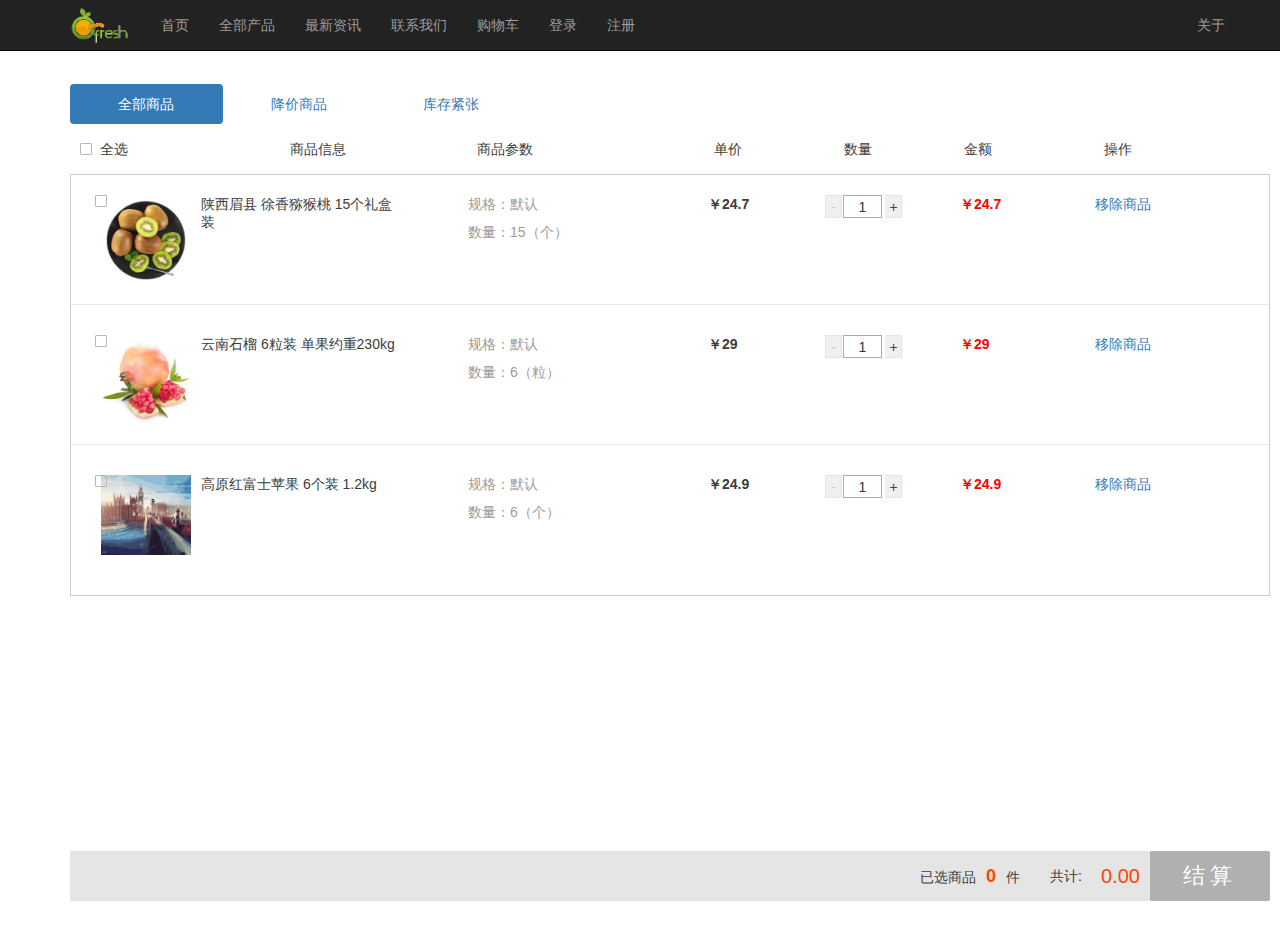
<file: carts.html>
<!DOCTYPE html>
<html lang="en">

<head>
    <meta charset="UTF-8">
    <meta name="viewport" content="width=device-width, initial-scale=1, maximum-scale=1, user-scalable=no">
    <title>购物车</title>
    <link rel="shortcut icon" href="images/logo.png" type="image/x-icon">
    <link rel="stylesheet" href="css/reset.css">
    <link rel="stylesheet" href="css/bootstrap.min.css">
    <link rel="stylesheet" href="css/common.css">
    <script src="js/jquery.min.js"></script>
    <script src="js/bootstrap.min.js"></script>
    <link rel="stylesheet" href="css/carts.css">
    <script src="js/carts.js"></script>

</head>

<body>
    <!-- 导航条部分开始 -->
    <nav class="navbar navbar-inverse navbar-fixed-top">
        <div class="container">
            <div class="navbar-header">
                <button type="button" class="navbar-toggle collapsed" data-toggle="collapse" data-target="#bs-example-navbar-collapse-1">
                    <span class="sr-only">Toggle navigation</span>
                    <span class="icon-bar"></span>
                    <span class="icon-bar"></span>
                    <span class="icon-bar"></span>
                </button>
                <a class="navbar-brand hidden-sm navbar-link skill" href="#"><img src="images/logo.png" alt=""></a>
            </div>
            <div class="collapse navbar-collapse" id="bs-example-navbar-collapse-1">
                <ul class="nav navbar-nav">
                    <li class="hidden-sm"><a href="#">首页</a></li>
                    <li><a href="#">全部产品</a></li>
                    <li><a href="#">最新资讯</a></li>
                    <li><a href="#">联系我们</a></li>
                    <li><a href="carts.html">购物车</a></li>
                    <li><a href="login.html">登录</a></li>
                    <li><a href="reg.html">注册</a></li>
                </ul>
                <a class="navbar-right navbar-text hidden-sm navbar-link " href="#">关于</a>
            </div>
        </div>
    </nav>
    <!-- 导航条部分结束 -->
    <header class="container">
        <div class="row headline">
            <div class="input-group col-md-4 pull-right">
                <span class="input-group-addon">宝贝</span>
                <input type="text" class="form-control">
                <span class="input-group-addon">搜索</span>
            </div>
        </div>
    </header>
    <div class="container ">
        <div class="row detail">
            <div class="col-sm-5">
                <ul class="nav nav-pills nav-justified" role="tablist">
                    <li role="presentation" class="active">
                        <a href="#home" data-toggle="tab">全部商品</a>
                    </li>
                    <li role="presentation">
                        <a href="#profile" data-toggle="tab">降价商品</a>
                    </li>
                    <li role="presentation">
                        <a href="#messages" data-toggle="tab">库存紧张</a>
                    </li>

                </ul>
                <div class="tab-content ">

                    <!-- 全部商品 -->
                    <div role="tabpanel" class="tab-pane active" id="home">
                        <section class="cartMain">
                            <div class="cartMain_hd">
                                <ul class="order_lists cartTop">
                                    <li class="list_chk">
                                        <!--所有商品全选-->
                                        <input type="checkbox" id="all" class="whole_check">
                                        <label for="all"></label> 全选
                                    </li>
                                    <li class="list_con">商品信息</li>
                                    <li class="list_info">商品参数</li>
                                    <li class="list_price">单价</li>
                                    <li class="list_amount">数量</li>
                                    <li class="list_sum">金额</li>
                                    <li class="list_op">操作</li>
                                </ul>
                            </div>

                            <div class="cartBox">

                                <div class="order_content">
                                    <ul class="order_lists">
                                        <li class="list_chk">
                                            <input type="checkbox" id="checkbox_2" class="son_check">
                                            <label for="checkbox_2"></label>
                                        </li>
                                        <li class="list_con">
                                            <div class="list_img">
                                                <a href="javascript:;"><img src="images/gc1.jpg" alt=""></a>
                                            </div>
                                            <div class="list_text"><a href="javascript:;">陕西眉县 徐香猕猴桃 15个礼盒装</a></div>
                                        </li>
                                        <li class="list_info">
                                            <p>规格：默认</p>
                                            <p>数量：15（个）</p>
                                        </li>
                                        <li class="list_price">
                                            <p class="price">￥24.7</p>
                                        </li>
                                        <li class="list_amount">
                                            <div class="amount_box">
                                                <a href="javascript:;" class="reduce reSty">-</a>
                                                <input type="text" value="1" class="sum">
                                                <a href="javascript:;" class="plus">+</a>
                                            </div>
                                        </li>
                                        <li class="list_sum">
                                            <p class="sum_price">￥24.7</p>
                                        </li>
                                        <li class="list_op">
                                            <p class="del"><a href="javascript:;" class="delBtn">移除商品</a></p>
                                        </li>
                                    </ul>
                                    <ul class="order_lists">
                                        <li class="list_chk">
                                            <input type="checkbox" id="checkbox_3" class="son_check">
                                            <label for="checkbox_3"></label>
                                        </li>
                                        <li class="list_con">
                                            <div class="list_img">
                                                <a href="javascript:;"><img src="images/gc4.jpg" alt=""></a>
                                            </div>
                                            <div class="list_text"><a href="javascript:;">云南石榴 6粒装 单果约重230kg</a></div>
                                        </li>
                                        <li class="list_info">
                                            <p>规格：默认</p>
                                            <p>数量：6（粒）</p>
                                        </li>
                                        <li class="list_price">
                                            <p class="price">￥29</p>
                                        </li>
                                        <li class="list_amount">
                                            <div class="amount_box">
                                                <a href="javascript:;" class="reduce reSty">-</a>
                                                <input type="text" value="1" class="sum">
                                                <a href="javascript:;" class="plus">+</a>
                                            </div>
                                        </li>
                                        <li class="list_sum">
                                            <p class="sum_price">￥29</p>
                                        </li>
                                        <li class="list_op">
                                            <p class="del"><a href="javascript:;" class="delBtn">移除商品</a></p>
                                        </li>
                                    </ul>
                                    <ul class="order_lists">
                                        <li class="list_chk">
                                            <input type="checkbox" id="checkbox_6" class="son_check">
                                            <label for="checkbox_6"></label>
                                        </li>
                                        <li class="list_con">
                                            <div class="list_img">
                                                <a href="javascript:;"><img src="./images/3.png" alt=""></a>
                                            </div>
                                            <div class="list_text"><a href="javascript:;">高原红富士苹果 6个装 1.2kg</a></div>
                                        </li>
                                        <li class="list_info">
                                            <p>规格：默认</p>
                                            <p>数量：6（个）</p>
                                        </li>
                                        <li class="list_price">
                                            <p class="price">￥24.9</p>
                                        </li>
                                        <li class="list_amount">
                                            <div class="amount_box">
                                                <a href="javascript:;" class="reduce reSty">-</a>
                                                <input type="text" value="1" class="sum">
                                                <a href="javascript:;" class="plus">+</a>
                                            </div>
                                        </li>
                                        <li class="list_sum">
                                            <p class="sum_price">￥24.9</p>
                                        </li>
                                        <li class="list_op">
                                            <p class="del"><a href="javascript:;" class="delBtn">移除商品</a></p>
                                        </li>
                                    </ul>
                                </div>
                            </div>


                            <!--底部-->
                            <div class="bar-wrapper">
                                <div class="bar-right">
                                    <div class="piece">已选商品<strong class="piece_num">0</strong>件</div>
                                    <div class="totalMoney">共计: <strong class="total_text">0.00</strong></div>
                                    <div class="calBtn"><a href="javascript:;">结算</a></div>
                                </div>
                            </div>
                        </section>
                        <section class="model_bg"></section>
                        <section class="my_model">
                            <p class="title">删除宝贝<span class="closeModel">X</span></p>
                            <p>您确认要删除该宝贝吗？</p>
                            <div class="opBtn"><a href="javascript:;" class="dialog-sure">确定</a><a href="javascript:;" class="dialog-close">关闭</a></div>
                        </section>
                    </div>


                    <!-- 降价商品 -->
                    <div role="tabpanel" class="tab-pane" id="profile">
                        <section class="cartMain">
                            <div class="cartMain_hd">
                                <ul class="order_lists cartTop">
                                    <li class="list_chk">
                                        <!--所有商品全选-->
                                        <input type="checkbox" id="all" class="whole_check">
                                        <label for="all"></label> 全选
                                    </li>
                                    <li class="list_con">商品信息</li>
                                    <li class="list_info">商品参数</li>
                                    <li class="list_price">单价</li>
                                    <li class="list_amount">数量</li>
                                    <li class="list_sum">金额</li>
                                    <li class="list_op">操作</li>
                                </ul>
                            </div>

                            <div class="cartBox">
                                <div class="order_content">
                                    <ul class="order_lists">
                                        <li class="list_chk">
                                            <input type="checkbox" id="checkbox_2" class="son_check">
                                            <label for="checkbox_2"></label>
                                        </li>
                                        <li class="list_con">
                                            <div class="list_img">
                                                <a href="javascript:;"><img src="images/jk1.jpg" alt=""></a>
                                            </div>
                                            <div class="list_text"><a href="javascript:;">越南进口红心火龙果 5斤</a></div>
                                        </li>
                                        <li class="list_info">
                                            <p>规格：默认</p>
                                            <p>重量：5（斤）</p>
                                        </li>
                                        <li class="list_price">
                                            <p class="price">￥38</p>
                                        </li>
                                        <li class="list_amount">
                                            <div class="amount_box">
                                                <a href="javascript:;" class="reduce reSty">-</a>
                                                <input type="text" value="1" class="sum">
                                                <a href="javascript:;" class="plus">+</a>
                                            </div>
                                        </li>
                                        <li class="list_sum">
                                            <p class="sum_price">￥38</p>
                                        </li>
                                        <li class="list_op">
                                            <p class="del"><a href="javascript:;" class="delBtn">移除商品</a></p>
                                        </li>
                                    </ul>
                                    <ul class="order_lists">
                                        <li class="list_chk">
                                            <input type="checkbox" id="checkbox_3" class="son_check">
                                            <label for="checkbox_3"></label>
                                        </li>
                                        <li class="list_con">
                                            <div class="list_img">
                                                <a href="javascript:;"><img src="images/jk3.jpg" alt=""></a>
                                            </div>
                                            <div class="list_text"><a href="javascript:;">泰国金枕头榴莲 一个装</a></div>
                                        </li>
                                        <li class="list_info">
                                            <p>规格：默认</p>
                                            <p>尺寸：16*16*3(cm)</p>
                                        </li>
                                        <li class="list_price">
                                            <p class="price">￥179</p>
                                        </li>
                                        <li class="list_amount">
                                            <div class="amount_box">
                                                <a href="javascript:;" class="reduce reSty">-</a>
                                                <input type="text" value="1" class="sum">
                                                <a href="javascript:;" class="plus">+</a>
                                            </div>
                                        </li>
                                        <li class="list_sum">
                                            <p class="sum_price">￥179</p>
                                        </li>
                                        <li class="list_op">
                                            <p class="del"><a href="javascript:;" class="delBtn">移除商品</a></p>
                                        </li>
                                    </ul>
                                    <ul class="order_lists">
                                        <li class="list_chk">
                                            <input type="checkbox" id="checkbox_6" class="son_check">
                                            <label for="checkbox_6"></label>
                                        </li>
                                        <li class="list_con">
                                            <div class="list_img">
                                                <a href="javascript:;"><img src="images/jk4.jpg" alt=""></a>
                                            </div>
                                            <div class="list_text"><a href="javascript:;">南非进口黄柠檬 6个装</a></div>
                                        </li>
                                        <li class="list_info">
                                            <p>规格：默认</p>
                                            <p>数量（6）</p>
                                        </li>
                                        <li class="list_price">
                                            <p class="price">￥19</p>
                                        </li>
                                        <li class="list_amount">
                                            <div class="amount_box">
                                                <a href="javascript:;" class="reduce reSty">-</a>
                                                <input type="text" value="1" class="sum">
                                                <a href="javascript:;" class="plus">+</a>
                                            </div>
                                        </li>
                                        <li class="list_sum">
                                            <p class="sum_price">￥19</p>
                                        </li>
                                        <li class="list_op">
                                            <p class="del"><a href="javascript:;" class="delBtn">移除商品</a></p>
                                        </li>
                                    </ul>
                                </div>
                            </div>


                            <!--底部-->
                            <div class="bar-wrapper">
                                <div class="bar-right">
                                    <div class="piece">已选商品<strong class="piece_num">0</strong>件</div>
                                    <div class="totalMoney">共计: <strong class="total_text">0.00</strong></div>
                                    <div class="calBtn"><a href="javascript:;">结算</a></div>
                                </div>
                            </div>
                        </section>
                        <section class="model_bg"></section>
                        <section class="my_model">
                            <p class="title">删除宝贝<span class="closeModel">X</span></p>
                            <p>您确认要删除该宝贝吗？</p>
                            <div class="opBtn"><a href="javascript:;" class="dialog-sure">确定</a><a href="javascript:;" class="dialog-close">关闭</a></div>
                        </section>
                    </div>


                    <!-- 库存紧张 -->
                    <div role="tabpanel" class="tab-pane" id="messages">
                        <section class="cartMain">
                            <div class="cartMain_hd">
                                <ul class="order_lists cartTop">
                                    <li class="list_chk">
                                        <!--所有商品全选-->
                                        <input type="checkbox" id="all" class="whole_check">
                                        <label for="all"></label> 全选
                                    </li>
                                    <li class="list_con">商品信息</li>
                                    <li class="list_info">商品参数</li>
                                    <li class="list_price">单价</li>
                                    <li class="list_amount">数量</li>
                                    <li class="list_sum">金额</li>
                                    <li class="list_op">操作</li>
                                </ul>
                            </div>

                            <div class="cartBox">
                                <div class="order_content">
                                    <ul class="order_lists">
                                        <li class="list_chk">
                                            <input type="checkbox" id="checkbox_2" class="son_check">
                                            <label for="checkbox_2"></label>
                                        </li>
                                        <li class="list_con">
                                            <div class="list_img">
                                                <a href="javascript:;"><img src="images/ht-10.jpg" alt=""></a>
                                            </div>
                                            <div class="list_text"><a href="javascript:;">莲藕500g</a></div>
                                        </li>
                                        <li class="list_info">
                                            <p>规格：默认</p>
                                            <p>重量：500（g）</p>
                                        </li>
                                        <li class="list_price">
                                            <p class="price">￥10</p>
                                        </li>
                                        <li class="list_amount">
                                            <div class="amount_box">
                                                <a href="javascript:;" class="reduce reSty">-</a>
                                                <input type="text" value="1" class="sum">
                                                <a href="javascript:;" class="plus">+</a>
                                            </div>
                                        </li>
                                        <li class="list_sum">
                                            <p class="sum_price">￥10</p>
                                        </li>
                                        <li class="list_op">
                                            <p class="del"><a href="javascript:;" class="delBtn">移除商品</a></p>
                                        </li>
                                    </ul>
                                    <ul class="order_lists">
                                        <li class="list_chk">
                                            <input type="checkbox" id="checkbox_3" class="son_check">
                                            <label for="checkbox_3"></label>
                                        </li>
                                        <li class="list_con">
                                            <div class="list_img">
                                                <a href="javascript:;"><img src="images/ht-11.jpg" alt=""></a>
                                            </div>
                                            <div class="list_text"><a href="javascript:;">绿芦笋200g</a></div>
                                        </li>
                                        <li class="list_info">
                                            <p>规格：默认</p>
                                            <p>重量：200（g）</p>
                                        </li>
                                        <li class="list_price">
                                            <p class="price">￥10</p>
                                        </li>
                                        <li class="list_amount">
                                            <div class="amount_box">
                                                <a href="javascript:;" class="reduce reSty">-</a>
                                                <input type="text" value="1" class="sum">
                                                <a href="javascript:;" class="plus">+</a>
                                            </div>
                                        </li>
                                        <li class="list_sum">
                                            <p class="sum_price">￥10</p>
                                        </li>
                                        <li class="list_op">
                                            <p class="del"><a href="javascript:;" class="delBtn">移除商品</a></p>
                                        </li>
                                    </ul>
                                    <ul class="order_lists">
                                        <li class="list_chk">
                                            <input type="checkbox" id="checkbox_6" class="son_check">
                                            <label for="checkbox_6"></label>
                                        </li>
                                        <li class="list_con">
                                            <div class="list_img">
                                                <a href="javascript:;"><img src="images/ht-23.jpg" alt=""></a>
                                            </div>
                                            <div class="list_text"><a href="javascript:;">西蓝花500g</a></div>
                                        </li>
                                        <li class="list_info">
                                            <p>规格：默认</p>
                                            <p>重量：500（g）</p>
                                        </li>
                                        <li class="list_price">
                                            <p class="price">￥12</p>
                                        </li>
                                        <li class="list_amount">
                                            <div class="amount_box">
                                                <a href="javascript:;" class="reduce reSty">-</a>
                                                <input type="text" value="1" class="sum">
                                                <a href="javascript:;" class="plus">+</a>
                                            </div>
                                        </li>
                                        <li class="list_sum">
                                            <p class="sum_price">￥12</p>
                                        </li>
                                        <li class="list_op">
                                            <p class="del"><a href="javascript:;" class="delBtn">移除商品</a></p>
                                        </li>
                                    </ul>

                                </div>
                            </div>


                            <!--底部-->
                            <div class="bar-wrapper">
                                <div class="bar-right">
                                    <div class="piece">已选商品<strong class="piece_num">0</strong>件</div>
                                    <div class="totalMoney">共计: <strong class="total_text">0.00</strong></div>
                                    <div class="calBtn"><a href="javascript:;">结算</a></div>
                                </div>
                            </div>
                        </section>
                        <section class="model_bg"></section>
                        <section class="my_model">
                            <p class="title">删除宝贝<span class="closeModel">X</span></p>
                            <p>您确认要删除该宝贝吗？</p>
                            <div class="opBtn"><a href="javascript:;" class="dialog-sure">确定</a><a href="javascript:;" class="dialog-close">关闭</a></div>
                        </section>
                    </div>

                </div>
            </div>


        </div>





    </div>
</body>

</html>
</file>
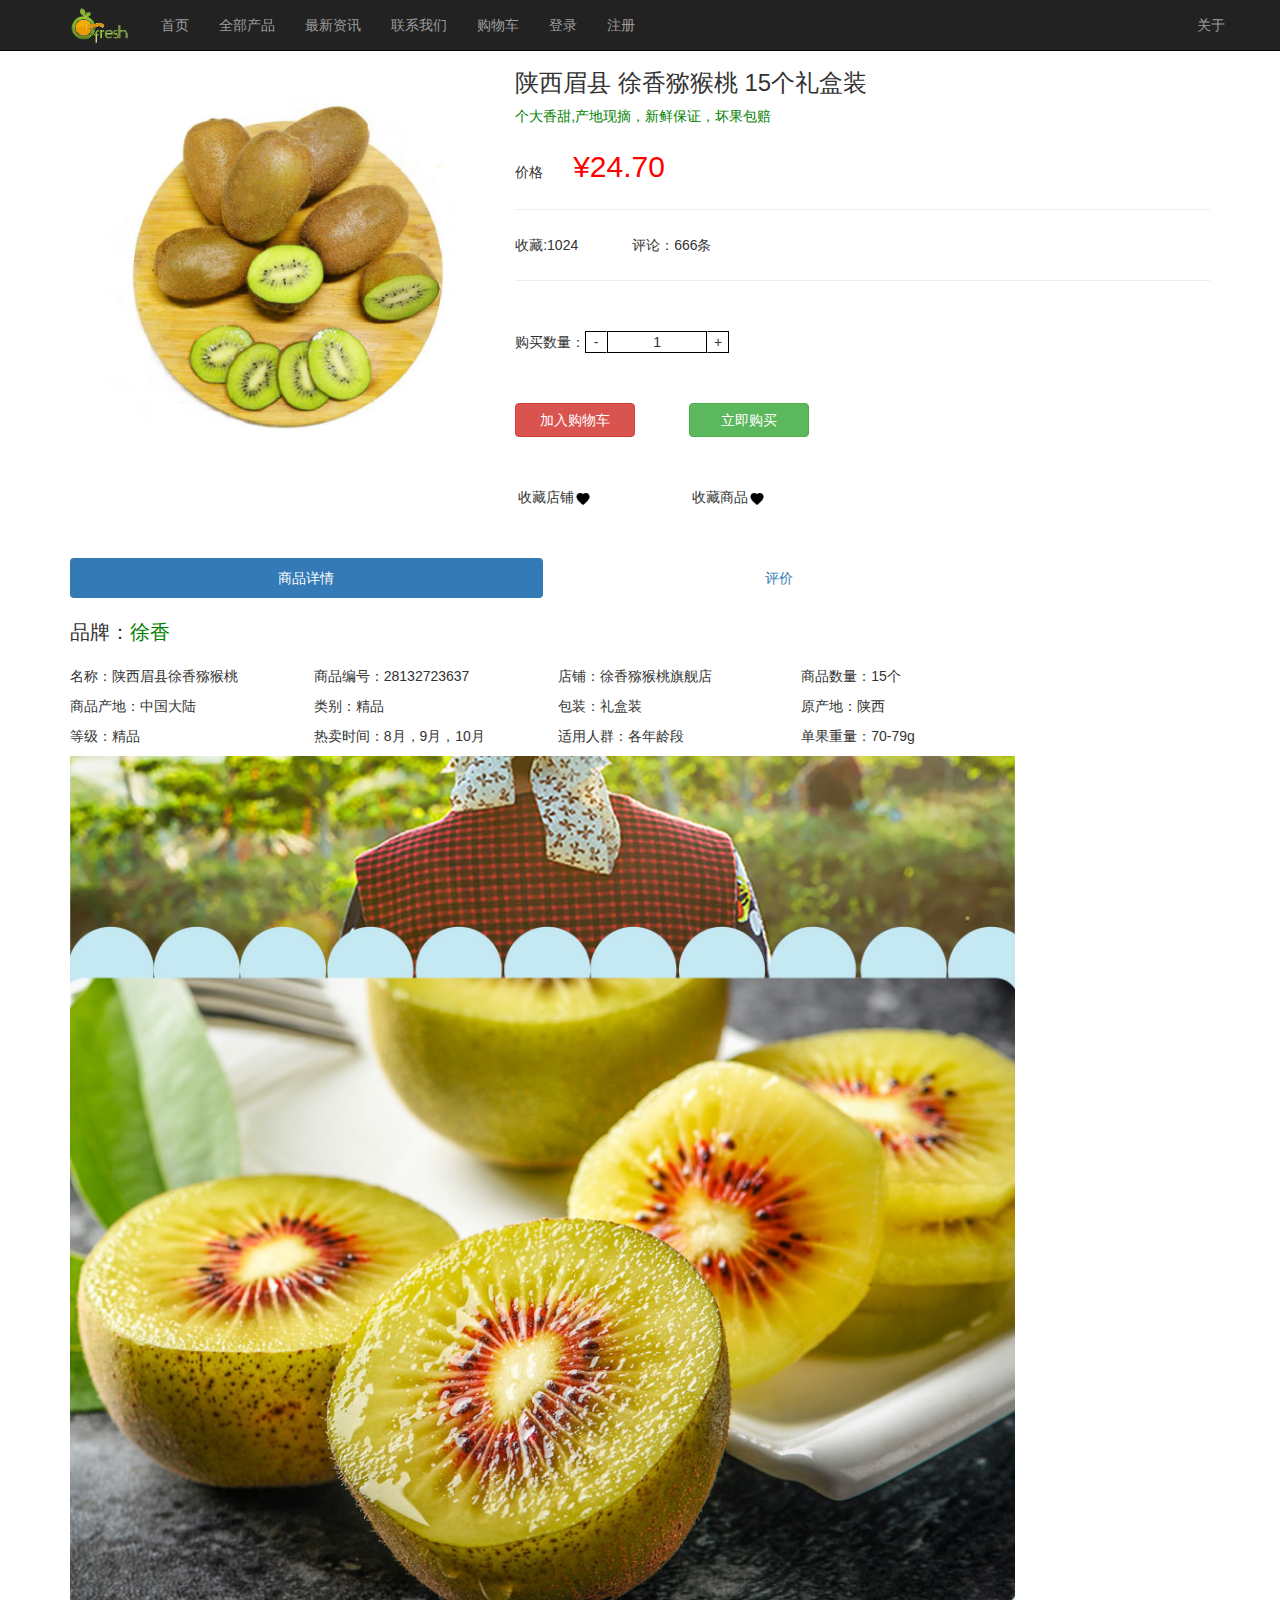
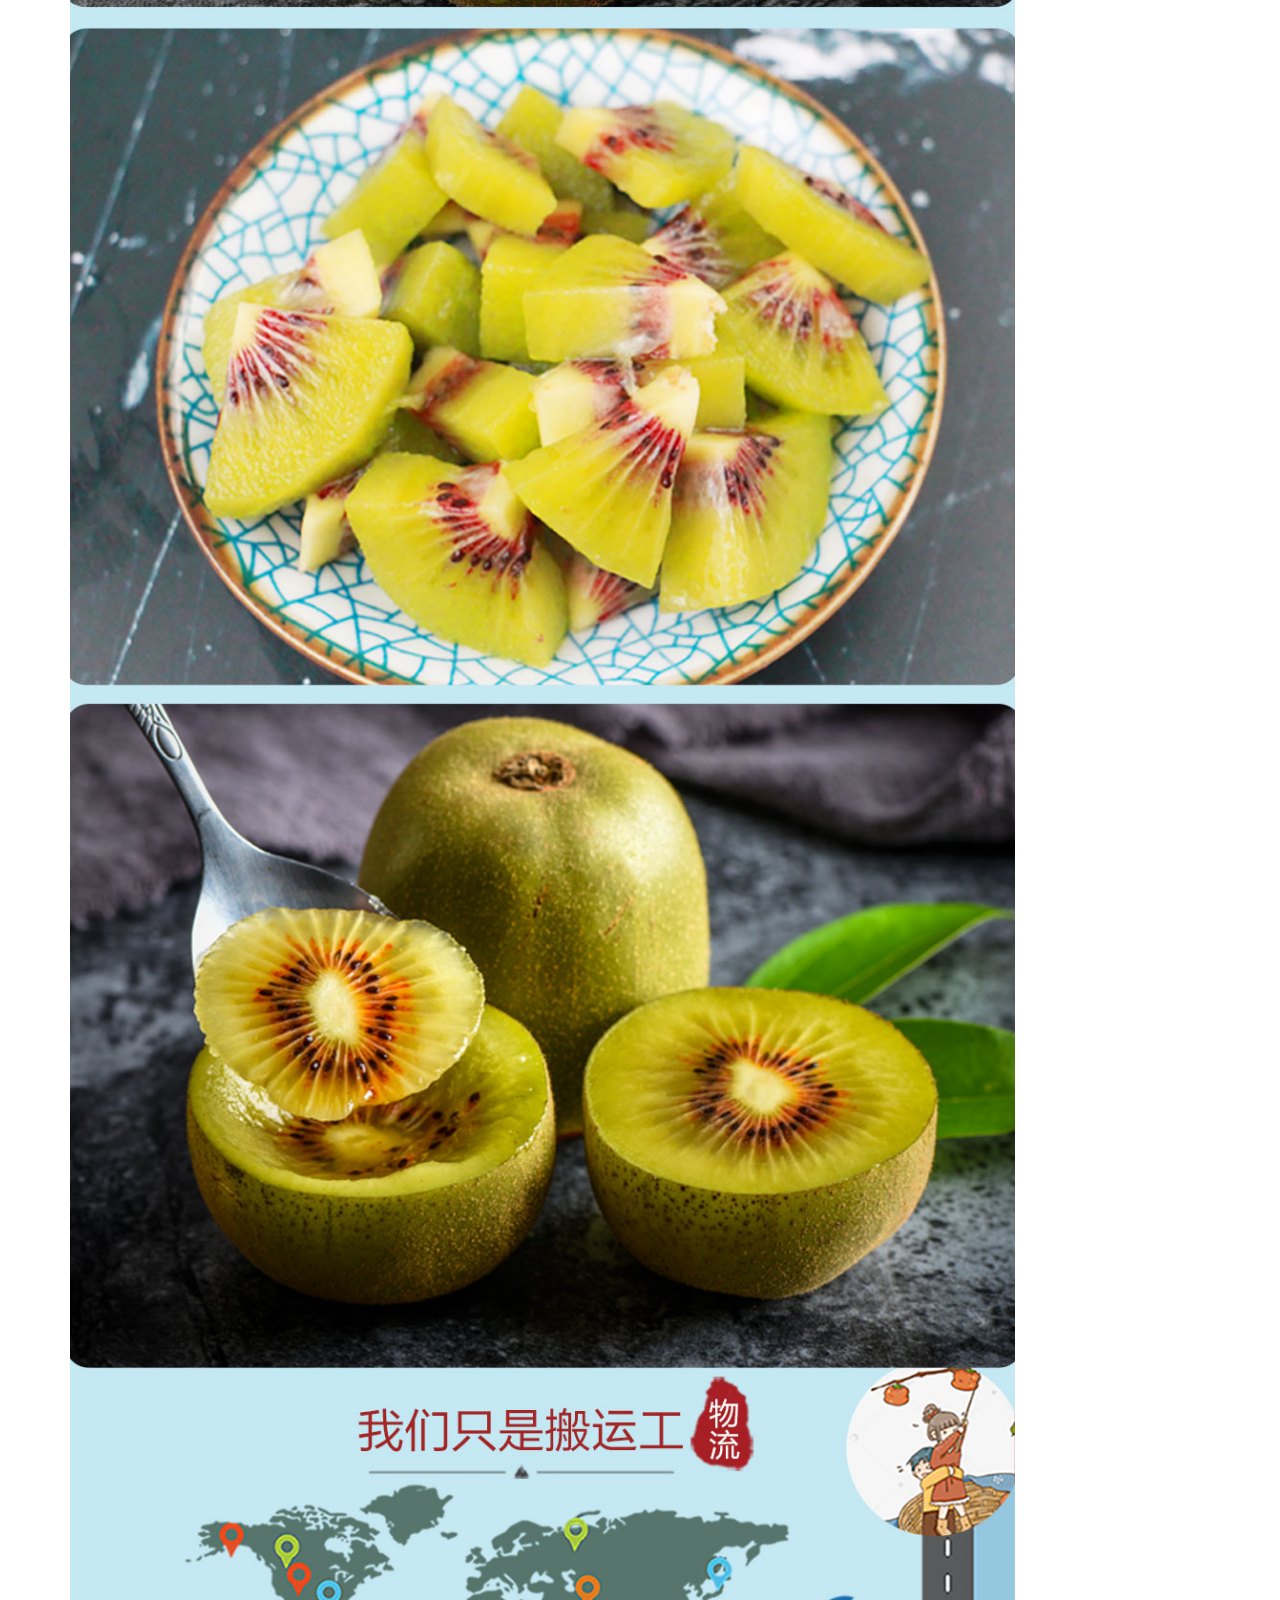
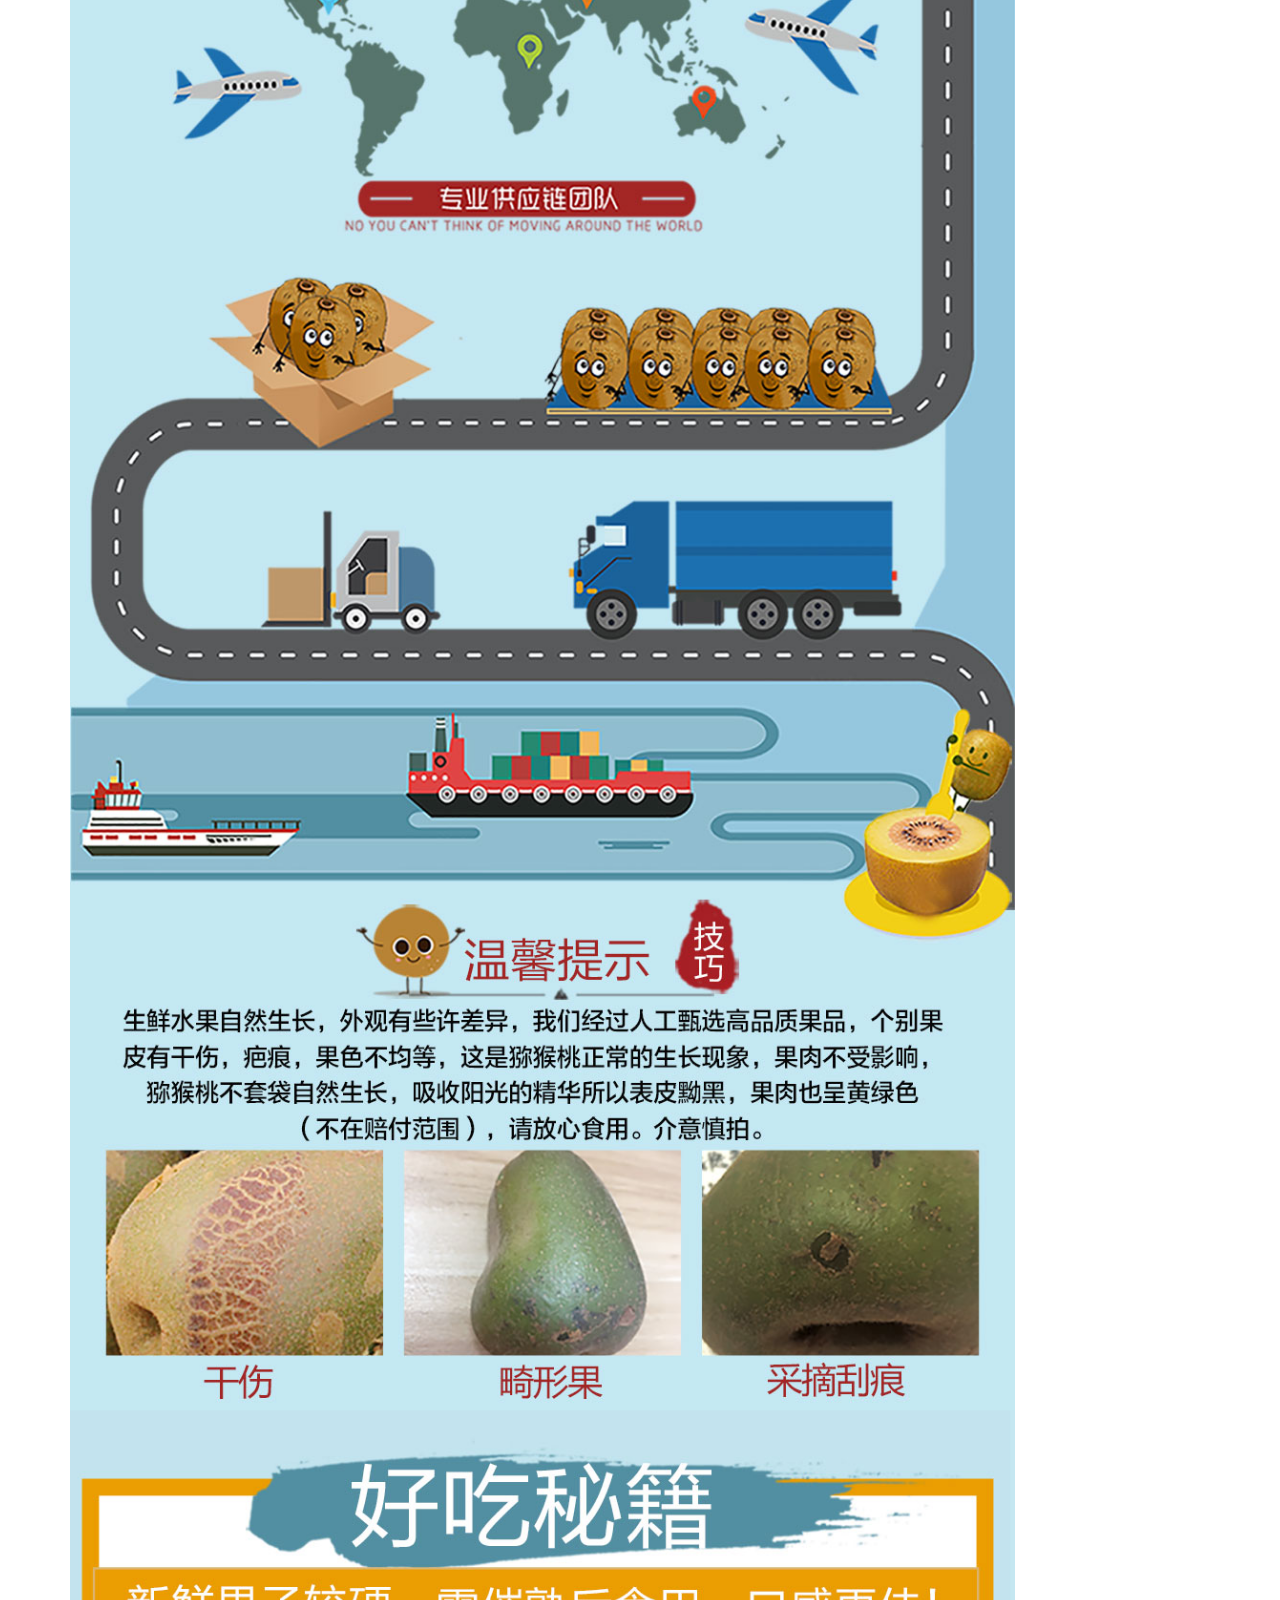
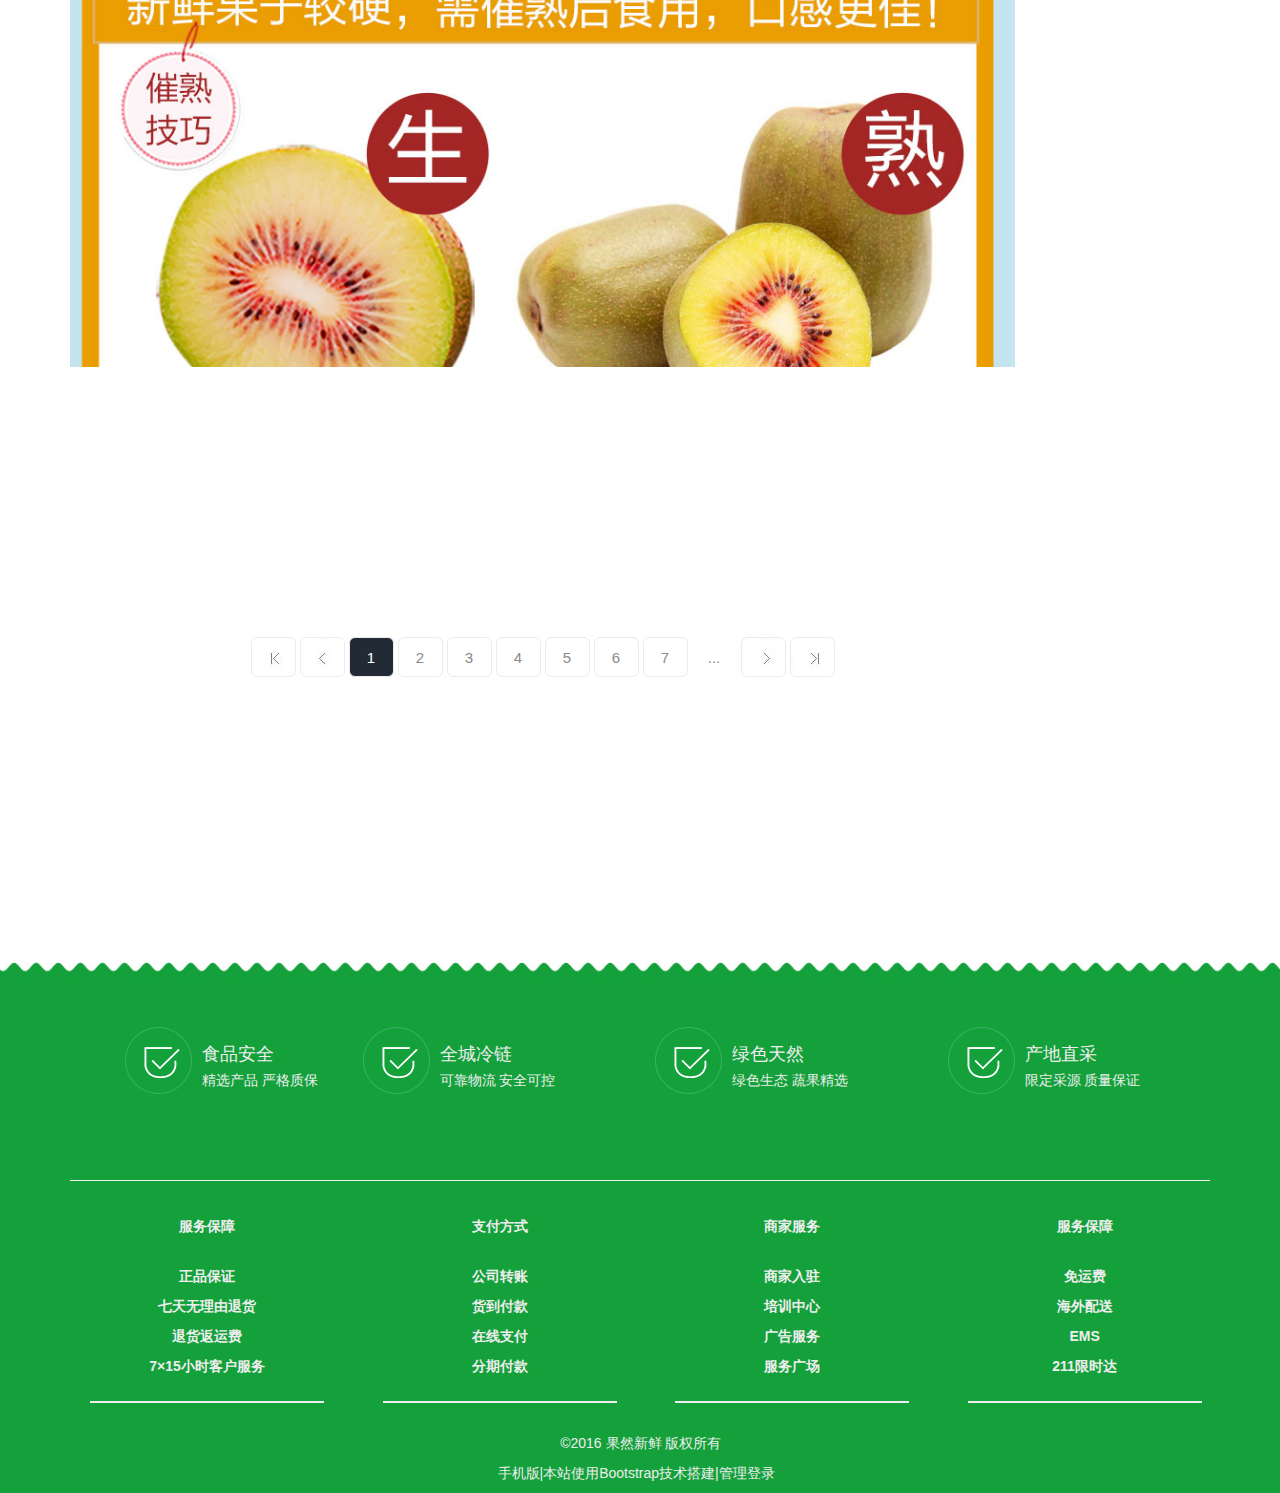
<file: commodity.html>
<!DOCTYPE html>
<html lang="en">

<head>
    <meta charset="UTF-8">
    <meta name="viewport" content="width=device-width, initial-scale=1.0">
    <title>商品详情</title>
    <link rel="stylesheet" href="css/reset.css">
    <link rel="shortcut icon" href="images/logo.png" type="image/x-icon">
    <script src="js/jquery.min.js"></script>
    <script src="js/bootstrap.min.js"></script>
    <script src="js/commodity.js"></script>
    <link rel="stylesheet" href="css/bootstrap.min.css">
    <link rel="stylesheet" type="text/css" href="css/commodity.css">
    <link rel="stylesheet" href="css/common.css">
    <link rel="stylesheet" href="css/page.css">

</head>

<body>
    <!-- 导航条部分开始 -->
    <nav class="navbar navbar-inverse navbar-fixed-top">
        <div class="container">
            <div class="navbar-header">
                <button type="button" class="navbar-toggle collapsed" data-toggle="collapse" data-target="#bs-example-navbar-collapse-1">
                    <span class="sr-only">Toggle navigation</span>
                    <span class="icon-bar"></span>
                    <span class="icon-bar"></span>
                    <span class="icon-bar"></span>
                </button>
                <a class="navbar-brand hidden-sm navbar-link skill" href="#"><img src="images/logo.png" alt=""></a>
            </div>
            <div class="collapse navbar-collapse" id="bs-example-navbar-collapse-1">
                <ul class="nav navbar-nav">
                    <li class="hidden-sm"><a href="index.html">首页</a></li>
                    <li><a href="#">全部产品</a></li>
                    <li><a href="#">最新资讯</a></li>
                    <li><a href="#">联系我们</a></li>
                    <li><a href="#">购物车</a></li>
                    <li><a href="login.html">登录</a></li>
                    <li><a href="reg.html">注册</a></li>
                </ul>
                <a class="navbar-right navbar-text hidden-sm navbar-link " href="#">关于</a>
            </div>
        </div>
    </nav>
    <!-- 导航条部分结束 -->


    <!-- 商品展示部分开始 -->
    <header class="container ">
        <div class="row magnifying">
            <div class="col-sm-4 hidden-xs">
                <img src="images/t2.jpg" class="img-responsive" alt="">
            </div>
            <div class="col-sm-8  col-xs-8 col-xs-offset-2 col-sm-offset-0 referral ">
                <h3>陕西眉县 徐香猕猴桃 15个礼盒装</h3>
                <p>个大香甜,产地现摘，新鲜保证，坏果包赔</p>
                <p>价格<span>&yen;24.70</span></p>
                <hr>
                <p class="commentCount">
                    <span>收藏:1024</span>
                    <span>评论：666条</span>
                </p>
                <hr>
                <div class="buyCount">
                    购买数量：<span>-</span><input type="text" value="1"><span>+</span>
                </div>
                <div class="row bought">
                    <div class="col-md-12">
                        <button class="btn btn-md btn-danger"><span class=""></span>加入购物车</button>
                        <button class="btn btn-md btn-success">立即购买</button>
                    </div>
                </div>
                <div class="row col-sm-8">
                    <span>收藏店铺<img src="images/heart.png" alt=""></span>
                    <span>收藏商品<img src="images/heart.png" alt=""></span>
                </div>

            </div>
        </div>

    </header>
    <!-- 商品展示部分结束 -->

    <!-- 介绍内容 -->
    <div class="container ">
        <div class="row">
            <div class="col-xs-10 detail">
                <ul class="nav nav-pills nav-justified presentation" role="tablist">
                    <li role="presentation" class="active  ">
                        <a href="#home" data-toggle="tab">商品详情</a>
                    </li>
                    <li role="presentation">
                        <a href="#settings" data-toggle="tab">评价</a>
                    </li>

                </ul>

                <div class="tab-content ">
                    <!-- 商品详情 -->
                    <div role="tabpanel" class="tab-pane active" id="home">
                        <div class="trademark">品牌：<span>徐香</span></div>
                        <div class="briefWord row">
                            <p class="col-lg-3  col-sm-4 col-xs-12">名称：陕西眉县徐香猕猴桃</p>
                            <p class="col-lg-3  setLeft col-sm-4 col-xs-12">商品编号：28132723637</p>
                            <p class="col-lg-3  setLeft col-sm-4 col-xs-12">店铺：徐香猕猴桃旗舰店</p>
                            <p class="col-lg-3  col-sm-4 col-xs-12">商品数量：15个</p>
                            <p class="col-lg-3  setLeft col-sm-4 col-xs-12">商品产地：中国大陆</p>
                            <p class="col-lg-3  setLeft col-sm-4 hidden-xs">类别：精品</p>
                            <p class="col-lg-3  col-sm-4 col-xs-12 hidden-xs">包装：礼盒装</p>
                            <p class="col-lg-3  setLeft col-sm-4 col-xs-12 hidden-xs">原产地：陕西</p>
                            <p class="col-lg-3  setLeft col-sm-4 col-xs-12 hidden-xs">等级：精品</p>
                            <p class="col-lg-3  col-sm-4 col-xs-12">热卖时间：8月，9月，10月</p>
                            <p class="col-lg-3  setLeft col-sm-4 col-xs-12">适用人群：各年龄段</p>
                            <p class="col-lg-3  setLeft col-sm-4 col-xs-12">单果重量：70-79g</p>
                            <img src="images/spjs.jpg" class="col-xs-12" alt="">
                            <img src="images/spxq1.jpg " class="col-xs-12" alt="">
                            <img src="images/spxq2.jpg" class="col-xs-12" alt="">
                            <img src="images/spxq3.jpg" class="col-xs-12" alt="">


                        </div>
                    </div>



                    <!-- 用户评价 -->
                    <div role="tabpanel" class="tab-pane evaluate" id="settings">
                        <!-- 第一个评价 -->
                        <div class="media">
                            <div class="media-left media-middle">
                                <a href="#">
                                    <img class="media-object" src="images/pjyh.jpg" alt="...">
                                </a>
                                <p>天**仙</p>
                            </div>
                            <div class="media-body">
                                <h4 class="media-heading">
                                    <img src="images/pjxl.jpeg" alt="">
                                    <img src="images/pjxl.jpeg" alt="">
                                    <img src="images/pjxl.jpeg" alt="">
                                    <img src="images/pjxl.jpeg" alt="">
                                    <img src="images/pjxl.jpeg" alt="">
                                </h4>
                                <p>
                                    收到速度很快，包装完好?，很细致，没有坏的和烂的，?果子个头均匀，有些硬，放两天就好了?，非常香甜可口，营养丰富，口感香甜，?还可以做果汁，和广告说的一样?，希望大家和我一样喜欢，支持果农?
                                </p>
                            </div>
                        </div>


                        <!-- 第二个评价 -->
                        <div class="media">
                            <div class="media-left media-middle">
                                <a href="#">
                                    <img class="media-object" src="images/pjyh.jpg" alt="...">
                                </a>
                                <p>天**姥</p>
                            </div>
                            <div class="media-body">
                                <h4 class="media-heading">
                                    <img src="images/pjxl.jpeg" alt="">
                                    <img src="images/pjxl.jpeg" alt="">
                                    <img src="images/pjxl.jpeg" alt="">
                                    <img src="images/pjxl.jpeg" alt="">
                                    <img src="images/pjxl.jpeg" alt="">
                                </h4>
                                <p>
                                    包装完好，也没有坏果，收到放两三天就能吃，分量足 个头很均匀。红心猕猴桃超好吃，很甜水分也很足，家里人都喜欢吃，好吃的停不下来，两天就吃完了，孩子每天都在问猕猴桃买了吗，又下单了几箱，买少了根本接不上。期待美味的到来
                                </p>
                                <div class="media">
                                    <div class="media-left media-middle">
                                        <a href="#">
                                            <img class="media-object" src="images/pjyh.jpg" alt="...">
                                        </a>
                                    </div>
                                    <div class="media-body">
                                        <h4 class="media-heading">3天后追加评价</h4>
                                        <p>确实是十分好吃，以后一定多光顾</p>
                                    </div>
                                </div>
                            </div>
                        </div>
                        <div class="media">
                            <div class="media-left media-middle">
                                <a href="#">
                                    <img class="media-object" src="images/pjyh.jpg" alt="...">
                                </a>
                                <p>天**仙</p>
                            </div>
                            <div class="media-body">
                                <h4 class="media-heading">
                                    <img src="images/pjxl.jpeg" alt="">
                                    <img src="images/pjxl.jpeg" alt="">
                                    <img src="images/pjxl.jpeg" alt="">
                                    <img src="images/pjxl.jpeg" alt="">
                                    <img src="images/pjxl.jpeg" alt="">
                                </h4>
                                <p>
                                    收到速度很快，包装完好?，很细致，没有坏的和烂的，?果子个头均匀，有些硬，放两天就好了?，非常香甜可口，营养丰富，口感香甜，?还可以做果汁，和广告说的一样?，希望大家和我一样喜欢，支持果农?
                                </p>
                            </div>
                        </div>
                        <div class="media">
                            <div class="media-left media-middle">
                                <a href="#">
                                    <img class="media-object" src="images/pjyh.jpg" alt="...">
                                </a>
                                <p>繁**锦</p>
                            </div>
                            <div class="media-body">
                                <h4 class="media-heading">
                                    <img src="images/pjxl.jpeg" alt="">
                                    <img src="images/pjxl.jpeg" alt="">
                                    <img src="images/pjxl.jpeg" alt="">
                                    <img src="images/pjxl.jpeg" alt="">
                                    <img src="images/pjxl.jpeg" alt="">
                                </h4>
                                <p>
                                    收到速度很快，包装完好?，很细致，没有坏的和烂的，?果子个头均匀，有些硬，放两天就好了?，非常香甜可口，营养丰富，口感香甜，?还可以做果汁，和广告说的一样?，希望大家和我一样喜欢，支持果农?
                                </p>
                            </div>
                        </div>

                    </div>
                    <div style="text-align: center;margin:250px auto;">
                        <div id="pager" class="pager clearfix">
                        </div>
                    </div>





                </div>

            </div>
        </div>
    </div>
    <!-- 底部部分开始 -->
    <footer>
        <div class="container">
            <div class="row character">
                <div class="media col-md-3 col-xs-6">
                    <div class="media-left">
                        <img class="media-object" src="images/ABUIABAEGAAgp8ruwQUowJfNpwQwQzhD.png" alt="...">
                    </div>
                    <div class="media-body">
                        <h4 class="media-heading">食品安全</h4>
                        <p>精选产品 严格质保</p>
                    </div>
                </div>
                <div class="media col-md-3 col-xs-6">
                    <div class="media-left">
                        <img class="media-object" src="images/ABUIABAEGAAgp8ruwQUowJfNpwQwQzhD.png" alt="...">
                    </div>
                    <div class="media-body">
                        <h4 class="media-heading">全城冷链</h4>
                        <p>可靠物流 安全可控</p>
                    </div>
                </div>
                <div class="media  col-md-3 col-xs-6">
                    <div class="media-left">
                        <img class="media-object" src="images/ABUIABAEGAAgp8ruwQUowJfNpwQwQzhD.png" alt="...">
                    </div>
                    <div class="media-body">
                        <h4 class="media-heading">绿色天然</h4>
                        <p>绿色生态 蔬果精选</p>
                    </div>
                </div>
                <div class="media col-md-3 col-xs-6">
                    <div class="media-left">
                        <img class="media-object" src="images/ABUIABAEGAAgp8ruwQUowJfNpwQwQzhD.png" alt="...">
                    </div>
                    <div class="media-body">
                        <h4 class="media-heading">产地直采</h4>
                        <p>限定采源 质量保证</p>
                    </div>
                </div>
            </div>
            <hr class="footer-hr">
        </div>

        <div class="container">
            <div class="row service-pay text-center">
                <div>
                    <p>服务保障</p><br>
                    <p>正品保证</p>
                    <p>七天无理由退货</p>
                    <p>退货返运费</p>
                    <p>7&times;15小时客户服务</p>

                </div>
                <div>
                    <p>支付方式</p><br>
                    <p>公司转账</p>
                    <p>货到付款</p>
                    <p>在线支付</p>
                    <p>分期付款</p>

                </div>
                <div>
                    <p>商家服务</p><br>
                    <p>商家入驻</p>
                    <p>培训中心</p>
                    <p>广告服务</p>
                    <p>服务广场</p>

                </div>
                <div>
                    <p>服务保障</p><br>
                    <p>免运费</p>
                    <p>海外配送</p>
                    <p>EMS</p>
                    <p>211限时达</p>

                </div>

            </div>

            <p class="copy">&copy;2016 果然新鲜 版权所有</p>
            <p class="skill">手机版|本站使用Bootstrap技术搭建|管理登录</p>
        </div>
    </footer>

</body>
<script type="text/javascript">
    $("#pager").zPager({
        totalData: 50,
        htmlBox: $('#wraper'),
        btnShow: true,
        ajaxSetData: false
    });

    function currentPage(currentPage) {
        /*
            触发页码数位置： Page/js/jquery.z-pager.js 64行
        */
        console.log("当前页码数：" + currentPage);
    }
</script>

</body>

</html>
</file>
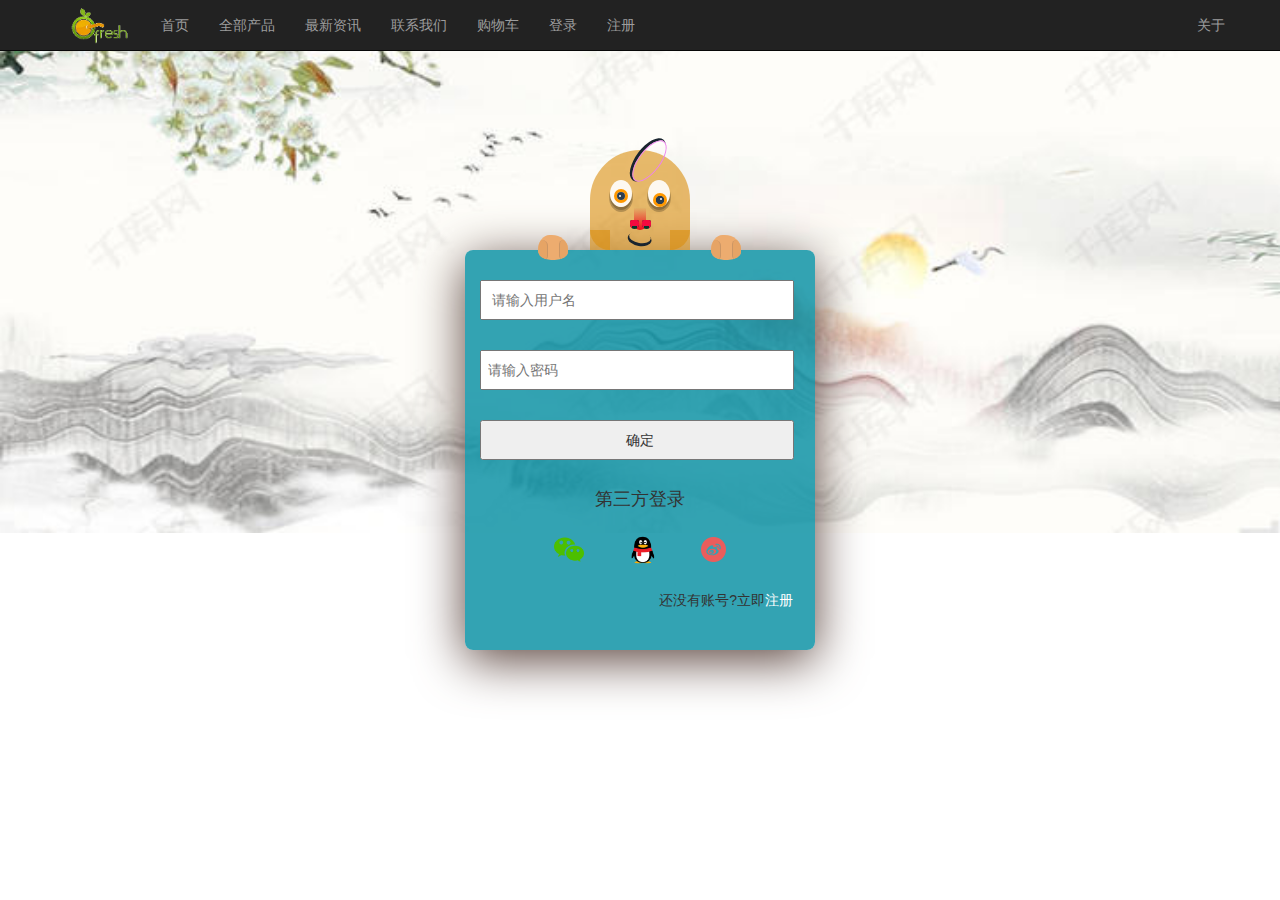
<file: login.html>
<!DOCTYPE html>
<html lang="en">

<head>
    <meta charset="UTF-8">
    <meta name="viewport" content="width=device-width, initial-scale=1.0">
    <title>登录</title>
    <link rel="stylesheet" href="css/reset.css">
    <link rel="shortcut icon" href="images/logo.png" type="image/x-icon">
    <script src="js/jquery.min.js"></script>
    <script src="js/bootstrap.min.js"></script>
    <link rel="stylesheet" href="css/bootstrap.min.css">
    <link rel="stylesheet" href="css/login.css">
    <link rel="stylesheet" href="css/common.css">
    <script src="js/login.js"></script>




</head>

<body>
    <!-- 导航条部分开始 -->
    <nav class="navbar navbar-inverse navbar-fixed-top">
        <div class="container">
            <div class="navbar-header">
                <button type="button" class="navbar-toggle collapsed" data-toggle="collapse" data-target="#bs-example-navbar-collapse-1">
                    <span class="sr-only">Toggle navigation</span>
                    <span class="icon-bar"></span>
                    <span class="icon-bar"></span>
                    <span class="icon-bar"></span>
                </button>
                <a class="navbar-brand hidden-sm navbar-link skill" href="#"><img src="images/logo.png" alt=""></a>
            </div>
            <div class="collapse navbar-collapse" id="bs-example-navbar-collapse-1">
                <ul class="nav navbar-nav">
                    <li class="hidden-sm"><a href="index.html">首页</a></li>
                    <li><a href="#">全部产品</a></li>
                    <li><a href="#">最新资讯</a></li>
                    <li><a href="#">联系我们</a></li>
                    <li><a href="#">购物车</a></li>
                    <li><a href="login.html">登录</a></li>
                    <li><a href="reg.html">注册</a></li>
                </ul>
                <a class="navbar-right navbar-text hidden-sm navbar-link " href="#">关于</a>
            </div>
        </div>
    </nav>
    <!-- 导航条部分结束 -->
    <div class="music-lgin">

        <div class="music-lgin-all">
            <!--左手-->
            <div class="music-lgin-left ovhd">
                <div class="music-hand">
                    <div class="music-lgin-hara"></div>
                    <div class="music-lgin-hars"></div>
                </div>
            </div>

            <!--脑袋-->
            <div class="music-lgin-dh">
                <div class="music-lgin-alls">
                    <div class="music-lgin-eyeleft">
                        <div class="music-left-eyeball yeball-l"></div>
                    </div>
                    <div class="music-lgin-eyeright">
                        <div class="music-right-eyeball yeball-r"></div>
                    </div>
                    <div class="music-lgin-cl"></div>
                </div>
                <!--鼻子-->
                <div class="music-nose"></div>
                <!--嘴-->
                <div class="music-mouth music-mouth-ds"></div>
                <!--肩-->
                <div class="music-shoulder-l">
                    <div class="music-shoulder"></div>
                </div>
                <div class="music-shoulder-r">
                    <div class="music-shoulder"></div>
                </div>
            </div>

            <!--右手-->
            <div class="music-lgin-right ovhd">
                <div class="music-hand">
                    <div class="music-lgin-hara"></div>
                    <div class="music-lgin-hars"></div>
                </div>
            </div>

        </div>

        <!--1-->
        <div class="music-lgin-text">
            <input class="inputname inputs" type="text" placeholder=" 请输入用户名" />
        </div>
        <!--2-->
        <div class="music-lgin-text">
            <input type="password" class="mima inputs" placeholder="请输入密码" />
        </div>
        <!--3-->
        <div class="music-lgin-text">
            <input class="music-qd inputs" type="button" value="确定" />
        </div>
        <h4>第三方登录</h4>
        <p>
            <img src="images/wx.png" alt="">
            <img src="images/QQ.png" alt="">
            <img src="images/weibo.png" alt="">
        </p>
        <aside>
            还没有账号?立即<a href="reg.html">注册</a>
        </aside>

    </div>




</html>
</file>
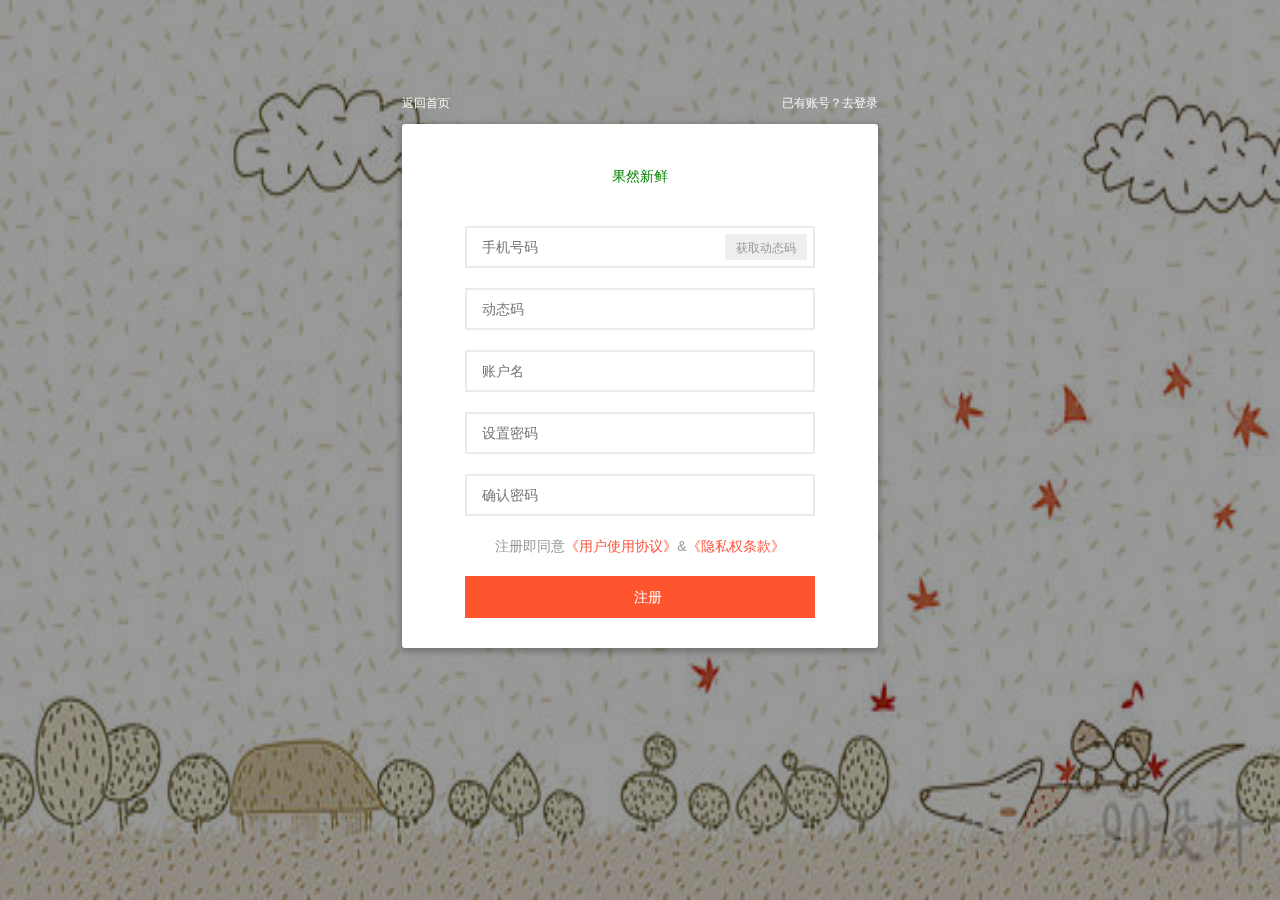
<file: reg.html>
<!DOCTYPE html>
<html lang="en">

<head>
    <meta charset="UTF-8">
    <meta name="viewport" content="width=device-width, initial-scale=1.0">
    <title>注册</title>
    <link rel="shortcut icon" href="images/logo.png" type="image/x-icon">
    <link rel="stylesheet" href="css/reset.css">
    <script src="js/jquery.min.js"></script>
    <script src="js/bootstrap.min.js"></script>
    <link rel="stylesheet" href="css/bootstrap.min.css">
    <link rel="stylesheet" href="css/reg.css">
    <script src="js/reg.js"></script>

</head>

<body>
    <div class="jq22-register-popup">
        <div class="jq22-register-box">
            <div class="jq22-register-link">
                <a href="index.html" class="fl">返回首页</a>
                <a href="login.html" class="fr">已有账号？去登录</a>
            </div>
            <div class="jq22-register-logo">
                果然新鲜
            </div>
            <div class="jq22-register-form" id="verifyCheck">
                <form action="">
                    <div class="jq22-register-form-item">
                        <input type="text" name="phone" placeholder="手机号码" class="txt01 f-r3 required" keycodes="tel" tabindex="1" data-valid="isNonEmpty||isPhone" data-error="<i class='icon-tips'></i>请输入手机号||<i class='icon-tips'></i>手机号码格式不正确" maxlength="11" id="phone">
                        <label class="focus valid"><div class="msg" style="display:none"><i class='icon-tips'></i>您还未输入手机号</div></label>
                        <span class="jq22-get-code btn btn-gray f-r3 f-ml5 f-size13" id="time_box" disabled style="display:none;"></span>
                        <span class="jq22-get-code btn btn-gray f-r3 f-ml5 f-size13" id="verifyYz">获取动态码</span>
                    </div>
                    <div class="jq22-register-form-item">
                        <input type="text" placeholder="动态码" maxlength="6" id="verifyNo" class="txt02 f-r3 f-fl required" tabindex="2" data-valid="isNonEmpty||isInt" data-error="<i class='icon-tips'></i>请填写正确的手机动态码||<i class='icon-tips'></i>请填写6位手机动态码">
                        <label class="focus valid"></label>
                    </div>
                    <div class="jq22-register-form-item">
                        <input type="text" name="username" maxlength="20" placeholder="账户名" class="txt03 f-r3 required" tabindex="3" data-valid="isNonEmpty||between:3-20||isUname" data-error="<i class='icon-tips'></i>您还没有输入账户名||<i class='icon-tips'></i>用户名长度3-20位||<i class='icon-tips'></i>只能输入字母、数字、且以中文或字母开头"
                            id="adminNo">
                        <label class="focus valid"></label>
                    </div>
                    <div class="jq22-register-form-item">
                        <input type="password" name="password" placeholder="设置密码" id="password" maxlength="20" class="txt04 f-r3 required" tabindex="4" style="ime-mode:disabled;" onpaste="return  false" autocomplete="off" data-valid="isNonEmpty||between:6-20||level:2" data-error="<i class='icon-tips'></i>密码太短，最少6位||<i class='icon-tips'></i>密码长度6-20位||<i class='icon-tips'></i>密码太简单，有被盗风险，建议字母+数字的组合">
                        <label class="focus valid"></label>
                    </div>
                    <div class="jq22-register-form-item">
                        <input type="password" name="password" placeholder="确认密码" maxlength="20" class="txt05 f-r3 required" tabindex="5" style="ime-mode:disabled;" onpaste="return  false" autocomplete="off" data-valid="isNonEmpty||between:6-16||isRepeat:password" data-error="<i class='icon-tips'></i>密码太短，最少6位||<i class='icon-tips'></i>密码长度6-16位||<i class='icon-tips'></i>两次密码输入不一致"
                            id="rePassword">
                        <label class="focus valid"></label>
                    </div>
                    <div class="jq22-register-form-item">
                        <div class="protocol">注册即同意<a href="#">《用户使用协议》</a>&amp;<a href="#">《隐私权条款》</a></div>
                        <input id="jq22-btn-reg" class="jq22-btn-reg" placeholder="" readonly="readonly" value="注册">
                    </div>
                </form>
            </div>
            <div class="jq22-register-bottom">

                <div class="clear"></div>
            </div>
        </div>
    </div>

</body>

</body>

</html>
</file>
<file: css/common.css>
/* body {
    margin-top: 8%;
} */

.navbar-brand img {
    max-height: 36px;
    margin-top: -7px;
}

.navbar_about:hover {
    text-decoration: none;
}


/* 底部样式开始 */

footer {
    background-image: url("../images/footer.jpg");
    background-size: 100% 100%;
}

.character {
    padding-top: 50px;
    color: #EEEEEE;
}

.character .media:nth-child(1) {
    margin-top: 15px;
}

.character .media-body {
    padding-top: 18px;
}

@media screen and (min-width: 1200px) {
    .character .media:nth-child(1) {
        padding-left: 6%;
    }
}

@media screen and (max-width: 1200px) and (min-width: 992px) {
    .character .media:nth-child(1) {
        padding-left: 2%;
    }
    .copy {
        margin-left: 43%;
        color: red;
    }
    .skill {
        margin-left: 35%;
    }
}

@media screen and (max-width: 992px) and (min-width: 768px) {
    .character {
        padding-left: 9%;
    }
    .character .media:nth-child(2) {
        padding-left: 8%;
    }
    .character .media:nth-child(4) {
        padding-left: 8%;
    }
}

@media screen and (max-width: 768px) {
    .character {
        padding-left: 7%;
    }
    .character .media:nth-child(2) {
        padding-left: 9%;
    }
    .character .media:nth-child(4) {
        padding-left: 9%;
    }
}

.footer-hr {
    margin-top: 80px;
}

.service-pay div {
    width: 20%;
    border-bottom: 2px solid #EEEEEE;
    color: #EEEEEE;
    font-weight: bold;
    margin-right: 5%;
    margin-top: 15px;
    float: left;
    padding-bottom: 15px;
}

.service-pay div:nth-child(1) {
    margin-left: 3%;
}

.service-pay div:nth-child(4) {
    margin-right: 2%;
}

@media screen and (max-width: 768px) {
    .service-pay div {
        width: 40%;
        border-bottom: 2px solid #EEEEEE;
        color: #EEEEEE;
        font-weight: bold;
        float: left;
    }
    .service-pay div:nth-child(1) {
        margin-left: 8%;
    }
    .service-pay div:nth-child(3) {
        margin-left: 8%;
    }
}

.copy {
    color: #EEEEEE;
    margin-left: 43%;
    margin-top: 30PX;
}

.skill {
    margin-left: 37.5%;
    color: #EEEEEE;
}

@media screen and (max-width: 992px) and (min-width: 768px) {
    .copy {
        margin-left: 40%;
    }
    .skill {
        margin-left: 32%;
    }
}
</file>
<file: css/carts.css>
html,
body {
    position: relative;
    width: 100%;
    min-height: 950px;
}

input[type="checkbox"] {
    display: none;
}

label {
    position: relative;
    display: inline-block;
    z-index: 1;
    border: 1px solid #b8b8b8;
    margin-left: 10px;
    border-radius: 1px;
    width: 12px;
    height: 12px;
    cursor: pointer;
}

label.mark {
    background: url("../images/mark1.png") no-repeat -1px -1px;
}

a:hover {
    color: #ff873e;
    text-decoration: underline;
}

.headline>div:nth-child(1) {
    padding-left: 0;
}

.headline>div:nth-child(2) {
    font-size: 25px;
    height: 91px;
    line-height: 91px;
}

.headline>div:nth-child(3) {
    padding-top: 20px;
}

.cartMain {
    position: relative;
    width: 1200px;
    min-width: 1200px;
    max-width: 1200px;
    margin: 0 auto;
    padding: 0px 0px 100px;
    min-height: 210px;
}


/*购物车头部*/

.cartMain_hd {
    width: 100%;
    height: 50px;
    line-height: 50px;
    color: #3c3c3c;
}

.cartMain_hd .cartTop {
    height: 50px;
}

.cartMain_hd .cartTop .list_chk {
    width: 80px;
    text-indent: 30px;
}

.cartMain_hd .cartTop .list_con {
    width: 312px;
    text-indent: 140px;
}

.cartMain_hd .cartTop .list_chk label {
    position: absolute;
    left: 10px;
    top: 19px;
    margin: 0;
}

.cartMain_hd .cartTop .list_info {
    padding: 0;
    text-indent: 15px;
}

.cartBox {
    width: 100%;
    margin-bottom: 15px;
}

.cartBox .shop_info {
    position: relative;
    width: 100%;
    height: 38px;
    background-color: #fff;
    line-height: 38px;
    vertical-align: baseline;
}

.cartBox .shop_info .all_check {
    position: relative;
    float: left;
    width: 30px;
    height: 38px;
}

.cartBox .shop_info .all_check input[type="checkbox"] {
    position: absolute;
    z-index: 0;
    left: -20px;
    top: -20px;
}

.cartBox .shop_info .all_check .shop {
    position: absolute;
    top: 13px;
}

.cartBox .shop_info .shop_name {
    float: left;
}


/*商品列表*/

.cartBox .order_content {
    border: 1px solid #ccc;
}

.cartBox .order_content a {
    display: block;
}

.order_lists {
    width: 100%;
    height: 130px;
    border-bottom: 1px solid #e7e7e7;
}

.order_lists:last-child {
    border-bottom: none;
}

.order_lists li {
    float: left;
    height: 100%;
}

.order_lists .list_chk {
    position: relative;
    width: 30px;
}

.order_lists .list_chk input[type="checkbox"] {
    position: absolute;
    z-index: 0;
    left: -20px;
    top: -20px;
}

.order_lists .list_chk label {
    margin: 20px 0 0 24px;
}

.order_lists .list_con {
    width: 342px;
}

.order_lists .list_con .list_img {
    width: 90px;
    height: 90px;
    margin-top: 20px;
    float: left;
}

.order_lists .list_con .list_img img {
    width: 100%;
    vertical-align: top;
}

.order_lists .list_con .list_text {
    margin: 20px 0 0 10px;
    line-height: 18px;
    width: 200px;
    float: left;
}

.order_lists .list_con .list_text a {
    color: #3c3c3c;
}

.order_lists .list_con .list_text a:hover {
    color: #ff873e;
    text-decoration: underline;
}

.order_lists .list_info {
    width: 252px;
    box-sizing: border-box;
    padding: 20px 0;
}

.order_lists .list_info p {
    color: #9c9c9c;
    line-height: 18px;
    margin-left: 15px;
}

.order_lists .list_price {
    width: 130px;
}

.order_lists .list_price .price {
    margin-top: 20px;
    line-height: 18px;
    font-family: Verdana, Tahoma, arial;
    color: #3c3c3c;
    font-weight: bold;
}

.order_lists .list_amount {
    width: 120px;
}

.order_lists .list_amount .amount_box {
    margin-top: 20px;
    width: 77px;
    height: 25px;
    position: relative;
}

.order_lists .list_amount .amount_box input {
    width: 39px;
    height: 23px;
    line-height: 15px;
    border: 1px solid #aaa;
    color: #343434;
    text-align: center;
    padding: 4px 0;
    background-color: #fff;
    z-index: 2;
    position: absolute;
    left: 18px;
    float: left;
}

.order_lists .list_amount .amount_box a {
    float: left;
    height: 23px;
    width: 17px;
    border: 1px solid #e5e5e5;
    background: #f0f0f0;
    text-align: center;
    line-height: 23px;
    color: #444;
    position: absolute;
    top: 0;
}

.order_lists .list_amount .amount_box a:hover {
    border-color: #ff873e;
    text-decoration: none;
    color: #ff873e;
    z-index: 3;
}

.order_lists .list_amount .amount_box .reduce {
    left: 0;
}

.order_lists .list_amount .amount_box .reSty {
    color: #cbcbcb;
}

.order_lists .list_amount .amount_box .reSty:hover {
    border-right: none;
    border-color: #e5e5e5;
    text-decoration: none;
    color: #cbcbcb;
}

.order_lists .list_amount .amount_box .plus {
    border-left-color: transparent;
    right: 0;
}

.order_lists .list_sum {
    width: 140px;
}

.order_lists .list_sum .sum_price {
    line-height: 18px;
    margin-top: 20px;
    font-family: Verdana, Tahoma, arial;
    color: #ff0000;
    font-weight: bold;
}

.order_lists .list_op {
    width: 164px;
}

.order_lists .list_op .del {
    margin-top: 20px;
    line-height: 18px;
}


/*底部总计算价*/

.bar-wrapper {
    width: 1200px;
    height: 50px;
    position: fixed;
    bottom: -1px;
    z-index: 99;
    background: #e5e5e5;
}

.bar-wrapper .bar-right {
    float: right;
    color: #3c3c3c;
}

.bar-wrapper .bar-right strong {
    color: #f40;
}

.bar-wrapper .bar-right .piece {
    float: left;
    min-width: 110px;
    margin-right: 20px;
    height: 50px;
    line-height: 50px;
}

.bar-wrapper .bar-right .piece .piece_num {
    display: inline-block;
    padding: 0 10px;
    font-weight: 700;
    font-size: 18px;
    font-family: tohoma, arial;
}

.bar-wrapper .bar-right .totalMoney {
    float: left;
    min-width: 100px;
    height: 50px;
    line-height: 50px;
}

.bar-wrapper .bar-right .totalMoney .total_text {
    float: right;
    font-weight: 400;
    font-size: 20px;
    font-family: Arial;
    vertical-align: middle;
    margin-right: 10px;
    margin-left: 15px;
}

.bar-wrapper .bar-right .calBtn {
    float: left;
}

.bar-wrapper .bar-right .calBtn a {
    display: block;
    width: 120px;
    height: 50px;
    color: #fff;
    background: #B0B0B0;
    cursor: not-allowed;
    font-size: 22px;
    letter-spacing: 5px;
    text-decoration: none;
    line-height: 50px;
    text-align: center;
    border-radius: 2px;
}

.bar-wrapper .bar-right .calBtn a.btn_sty {
    background: #f40;
    cursor: pointer;
}


/*自己定义的模态框*/

.model_bg {
    position: absolute;
    top: 0;
    left: 0;
    bottom: 0;
    right: 0;
    background: rgba(0, 0, 0, .6);
    z-index: 999;
    display: none;
}

.my_model {
    position: fixed;
    display: none;
    top: 50%;
    left: 50%;
    margin-top: -50px;
    margin-left: -200px;
    z-index: 9999;
    width: 360px;
    height: 120px;
    border: 1px solid #aeaeae;
    border-radius: 3px;
    padding: 20px;
    background: #fff;
}

.my_model .title {
    font-size: 14px;
    color: #3c3c3c;
    font-weight: 700;
    margin-bottom: 20px;
}

.my_model .title .closeModel {
    float: right;
    cursor: pointer;
}

.my_model p {
    line-height: 16px;
}

.my_model .opBtn {
    margin-top: 20px;
}

.my_model .opBtn a {
    width: 58px;
    height: 28px;
    line-height: 28px;
    text-align: center;
    -webkit-border-radius: 1px;
    -moz-border-radius: 1px;
    -ms-border-radius: 1px;
    border-radius: 1px;
    display: inline-block;
    margin-right: 10px;
    font-weight: 700;
}

.my_model .dialog-sure {
    background: #52a0e5;
    color: #fff;
    border: 1px solid #52a0e5;
}

.my_model .dialog-close {
    background: #fff;
    border: 1px solid #d9d9d9;
    color: #3c3c3c;
}

.nav-justified .presentation {
    width: 20%;
}

.detail {
    margin-top: 50px;
}

@media screen and (min-width: 1200px) {
    .cartBox .list_price {
        text-indent: 13px;
    }
    .cartBox .list_info {
        text-indent: 10px;
    }
    .cartBox .list_sum {
        text-indent: 15px;
    }
    .cartBox .list_op {
        text-indent: 10px;
    }
}

@media screen and (max-width: 1200px) and (min-width: 992px) {
    .cartMain {
        position: relative;
        width: 992px;
        min-width: 992px;
        max-width: 992px;
        margin: 0 auto;
        padding: 0px 0px 80px;
        min-height: 210px;
    }
    .cartMain_hd .cartTop .list_con {
        width: 250px;
        text-indent: 120px;
    }
    .cartMain_hd .cartTop .list_info {
        width: 150px;
    }
    .cartMain_hd .cartTop .list_sum {
        width: 110px;
    }
    .cartMain_hd .cartTop .list_price {
        width: 90px;
        padding-left: 10px;
    }
    .cartMain_hd .cartTop .list_op {
        width: 140px;
        padding-left: 30px;
    }
    .cartBox .list_con {
        padding-left: 60px;
        width: 280px;
    }
    .cartBox .list_con .list_img {
        width: 70px;
    }
    .cartBox .list_con img {
        width: 40px;
    }
    .cartBox .list_con .list_text {
        width: 140px;
        margin-top: 30px;
    }
    .cartBox .list_info {
        width: 160px;
        padding-left: 20px;
    }
    .cartBox .list_price {
        width: 100px;
        padding-left: 20px;
    }
    .cartBox .list_op {
        width: 90px;
    }
    .bar-wrapper {
        width: 985px;
        height: 50px;
        position: fixed;
        bottom: -1px;
        z-index: 99;
        background: #e5e5e5;
    }
}

@media screen and (max-width: 992px) and (min-width: 768px) {
    .cartMain {
        position: relative;
        width: 723px;
        min-width: 723px;
        max-width: 723px;
        margin: 0 auto;
        padding: 0px 0px 80px;
        min-height: 210px;
    }
    .cartMain_hd .cartTop .list_con {
        width: 120px;
        text-indent: 0px;
    }
    .cartMain_hd .cartTop .list_info {
        width: 120px;
    }
    .cartMain_hd .cartTop .list_price {
        width: 100px;
        padding-left: 10px;
    }
    .cartMain_hd .cartTop .list_amount {
        width: 100px;
    }
    .cartMain_hd .cartTop .list_sum {
        width: 100px;
        padding-left: 20px;
    }
    .cartMain_hd .cartTop .list_op {
        width: 100px;
        padding-left: 10px;
    }
    .cartBox .list_con {
        width: 180px;
        padding-left: 25px;
    }
    .cartBox .list_con .list_img {
        display: none;
    }
    .cartBox .list_con .list_text {
        width: 120px;
    }
    .cartBox .list_info {
        width: 120px;
    }
    .order_lists .list_info p {
        margin-left: 0;
    }
    .cartBox .list_price {
        width: 90px;
    }
    .cartBox .list_sum {
        width: 90px;
    }
    .cartBox .list_op {
        width: 90px;
    }
    .bar-wrapper {
        width: 723px;
        height: 50px;
        position: fixed;
        bottom: -1px;
        z-index: 99;
        background: #e5e5e5;
    }
}

@media screen and (max-width: 767px) and (min-width:512px) {
    .cartMain {
        position: relative;
        width: 480px;
        min-width: 480px;
        max-width: 480px;
        margin: 0 auto;
        padding: 0px 0px 80px;
        min-height: 80px;
    }
    .cartMain_hd .cartTop .list_con {
        width: 85px;
        text-indent: 0;
    }
    .cartMain_hd .cartTop .list_info {
        display: none;
    }
    .cartMain_hd .cartTop .list_price {
        width: 85px;
        text-indent: 10px;
    }
    .cartMain_hd .cartTop .list_amount {
        width: 90px;
    }
    .cartMain_hd .cartTop .list_sum {
        width: 70px;
    }
    .cartMain_hd .cartTop .list_op {
        width: 70px;
        text-indent: 10px;
    }
    .cartBox .list_con {
        width: 28%;
    }
    .cartBox .list_con .list_img {
        display: none;
    }
    .cartBox .list_con .list_text {
        width: 100px;
        padding-left: 30px;
        text-align: justify;
    }
    .cartBox .list_info {
        display: none;
    }
    .order_lists .list_info p {
        margin-left: 0;
    }
    .cartBox .list_price {
        width: 70px;
    }
    .cartBox .list_amount {
        width: 70px;
        margin-right: 30px;
    }
    .cartBox .list_sum {
        width: 70px;
    }
    .cartBox .list_op {
        width: 70px;
    }
    .bar-wrapper {
        width: 480px;
        height: 50px;
        position: fixed;
        bottom: -1px;
        z-index: 99;
        background: #e5e5e5;
    }
}

@media screen and (max-width:512px) {
    .col-sm-5 {
        padding: 0;
    }
    .cartMain {
        position: relative;
        width: 360px;
        min-width: 360px;
        max-width: 360px;
        margin: 0 auto;
        padding: 0px 0px 80px;
        min-height: 60px;
    }
    .cartMain_hd .cartTop .list_con {
        display: none;
    }
    .cartMain_hd .cartTop .list_info {
        display: none;
    }
    .cartMain_hd .cartTop .list_price {
        display: none;
    }
    .cartMain_hd .cartTop .list_amount {
        display: none;
    }
    .cartMain_hd .cartTop .list_sum {
        display: none;
    }
    .cartMain_hd .cartTop .list_op {
        display: none;
    }
    .cartBox ul {
        position: relative;
        height: 100px;
    }
    .cartBox .list_con {
        width: 300px;
    }
    .cartBox .list_con .list_img {
        padding-left: 15px;
        width: 60px;
    }
    .cartBox .list_con .list_img img {
        width: 50px;
    }
    .cartBox .list_con .list_text {
        width: 220px;
        text-align: justify;
    }
    .cartBox .list_info {
        display: none;
    }
    .order_lists .list_info p {
        margin-left: 0;
    }
    .cartBox .list_price {
        position: absolute;
        margin-top: 10px;
        width: 70px;
        top: 25px;
        left: 130px;
    }
    .cartBox .list_amount {
        width: 70px;
        position: absolute;
        margin-top: 10px;
        top: 25px;
        left: 230px;
    }
    .cartBox .list_sum {
        display: none;
    }
    .cartBox .list_op {
        display: none;
    }
    .bar-wrapper {
        width: 360px;
        height: 50px;
        position: fixed;
        bottom: -1px;
        z-index: 99;
        background: #e5e5e5;
    }
    .bar-wrapper .bar-right .piece {
        margin-right: ;
    }
}
</file>
<file: css/commodity.css>
/* 商品展示部分开始 */

.magnifying {
    padding-bottom: 50px;
    margin-top: 30px;
}

.magnifying>div:nth-child(1) {
    text-align: center;
}

.magnifying>div:nth-child(1)>img {
    width: 400px;
    margin-top: 50px;
    margin-left: 10%;
}

.referral {
    padding-left: 6%;
}

.referral h3 {
    margin-top: 40px;
}

.referral p:first-of-type {
    color: green;
}

.referral p:first-of-type+p {
    margin-top: 20px;
}

.referral p:first-of-type+p>span {
    padding-left: 30px;
    color: red;
    font-size: 30px;
}

.commentCount {
    margin: 25px 0;
}

.commentCount span:nth-child(1) {
    margin-right: 50px;
}

.buyCount {
    margin: 50px 0;
}

.buyCount input {
    width: 100px;
    border: 1px solid black;
    text-align: center;
}

.buyCount span {
    display: inline-block;
    width: 22px;
    height: 22px;
    text-align: center;
    border: 1px solid black;
    cursor: pointer;
}

.buyCount span:nth-child(1) {
    border-right: 1px solid white;
}

.buyCount span:nth-last-child(1) {
    border-left: 1px solid white;
}

.bought button {
    width: 120px;
    text-align: center;
}

.bought button:nth-child(1) {
    margin-right: 50px;
}

.referral>div:nth-last-child(1) {
    margin-top: 50px;
    padding-left: 18px;
}

.referral>div:nth-last-child(1) span {
    display: inline-block;
    width: 100px;
}

.referral>div:nth-last-child(1) span:nth-child(2) {
    margin-left: 70px;
}

.referral>div:nth-last-child(1) img {
    width: 18px;
}

@media screen and (max-width: 1200px) and (min-width:992px) {
    .magnifying>div:nth-child(1)>img {
        margin-top: 30%;
    }
}

@media screen and (max-width: 992px) and (min-width:768px) {
    .magnifying>div:nth-child(1)>img {
        margin-top: 60%;
    }
    .magnifying>div:nth-last-child(1) span:nth-child(2) {
        margin-left: 55px;
    }
}

@media screen and (max-width: 768px) and (min-width:626px) {
    .magnifying>div:nth-child(1)>img {
        margin-left: 0;
    }
}

@media screen and (max-width: 625px) and (min-width:500px) {
    .referral h3 {
        font-size: 18px;
    }
    .referral p:first-of-type {
        font-size: 12px;
    }
    .bought button {
        width: 100px;
    }
    .referral>div:nth-last-child(1) span:nth-child(2) {
        margin-left: 50px;
    }
}

@media screen and (max-width: 499px) {
    .referral {
        width: 350px;
        margin-left: 40px;
        padding: 0;
    }
    .referral h3 {
        font-size: 20px;
    }
    .referral p:first-of-type {
        display: none;
    }
    .referral p:first-of-type+p>span {
        padding-left: 30px;
        font-size: 25px;
    }
    .bought button {
        width: 100px;
    }
    .referral>div:nth-last-child(1) span:nth-child(2) {
        margin-left: 50px;
    }
}


/* 商品展示部分结束 */


/* 商品详情部分开始 */

.trademark {
    font-size: 20px;
    margin: 20px 0;
}

.trademark span {
    color: green;
}

@media screen and (min-width: 992px) and (max-width: 1200px) {
    .setLeft {
        text-indent: 60px;
    }
}

@media screen and (max-width: 768px) {
    .presentation {
        padding-left: 20%;
    }
    .tab-content {
        padding-left: 30%;
    }
}

@media screen and (max-width: 500px) {}


/* 商品详情部分结束 */

.evaluate .media-left img {
    width: 40px;
    height: 40px;
}

.evaluate .media-heading img {
    width: 35px;
    height: 35px;
}
</file>
<file: css/page.css>
.clearfix {
	clear: both;
}
.clearfix:after {
	clear: both;
	content: "";
	display: block;
	height: 0;
	visibility: hidden;
}
.fl {
	float: left;
}

.fr {
	float: right;
}

.pager {
	max-width: 800px;
	text-align: center;
	margin-bottom: 30px;
	display: inline-block;
}

.pager a {
	cursor: pointer;
}

.pager a,
.pager span {
	/* 按钮内数字 */
	width: 45px;
	height: 40px;
	border: 1px solid #EBEBEB;
	margin-left: -1px;
	color: #8a8a8a;
	display: inline-block;
	line-height: 40px;
	float: left;
	font-size: 15px;
	text-decoration: none;
	margin: 0 2px;
	border-radius: 6px;
}
.pager a:hover,
.pager span:hover {
	border-color: #3897cd;
	color: #3897cd;
	position: relative;
	z-index: 1;
}

.pager span.current {
	background-color: #222A35;
	color: #fff;
	border-color: #EBEBEB;
	position: relative;
	z-index: 1;
}

.pager .pg-first,
.pager .pg-prev,
.pager .pg-next,
.pager .pg-last {
	background: white url(../images/page_bg.jpg)  8px 7px no-repeat;
}

.pager .pg-first:hover,
.pager .pg-prev:hover,
.pager .pg-next:hover,
.pager .pg-last:hover {
	background: white url(../images/page_bg_hover.jpg)  8px 7px no-repeat;
}

.pager .pg-prev,
.pager .pg-prev:hover {
	background-position: 7px -21px;
}

.pager .pg-next,
.pager .pg-next:hover {
	background-position: -21px -21px;
}

.pager .pg-last,
.pager .pg-last:hover {
	background-position: -21px 7px;
}

.pager .pg-prev[disabled='true'],
.pager .pg-prev[disabled='true']:hover {
	cursor: default;
	background-image: url(../images/page_bg.jpg);
}

.pager .pg-next[disabled='true'],
.pager .pg-next[disabled='true']:hover {
	cursor: default;
	background-image: url(../images/page_bg.jpg);
}

.pager .pg-prev[disabled='true'],
.pager .pg-next[disabled='true'] {
	border-color: #eeeeee;
}

.pager span.els {
	border-color: transparent;
}

.pagerHtmlWrap {
	width: 800px;
	margin: 30px auto;
}

.pagerHtmlWrap .cc_cells {
	width: 100%;
	height: 35px;
	padding: 5px 0;
	border-bottom: 1px #cccccc solid;
}

.pagerHtmlWrap .cc_cells a {
	color: #454545;
	font-size: 14px;
	line-height: 35px;
	text-decoration: none;
}

.pagerHtmlWrap .cc_cells a span {
	display: inline-block;
	width: 25%;
	text-align: left;
	margin: 0;
}
</file>
<file: css/login.css>
* {
    padding: 0;
    margin: 0;
}

body {
    background: url("../images/u=3885416121\,3953704503&fm=15&gp=0.jpg") no-repeat;
    background-size: cover;
}

.music-lgin {
    min-width: 350px;
    min-height: 400px;
    position: absolute;
    background: rgba(0, 140, 160, 0.8);
    border-radius: 8px;
    box-shadow: 0px 10px 50px 0px rgb(88, 65, 58);
    top: 50%;
    left: 50%;
    transform: translate(-50%, -50%);
}

.music-lgin-dh {
    width: 100px;
    height: 100px;
    background: rgba(218, 141, 13, 0.6);
    position: absolute;
    top: 0%;
    left: 50%;
    transform: translate(-50%, -100%);
    border-radius: 100px 100px 0 0;
}

.music-lgin-dh:before {
    content: '';
    width: 49px;
    height: 22px;
    border-radius: 50%;
    box-shadow: 0 -2px 0 1px #1a252f;
    transform: translateX(24px) rotateZ(-53deg);
    position: absolute;
    right: 40px;
    border: 1px solid violet;
}

.music-lgin-all {
    position: relative;
}


/*眼睛*/

.music-lgin-left {
    width: 30px;
    height: 25px;
    background: #edac6f;
    position: absolute;
    top: 0%;
    left: 25%;
    transform: translate(-50%, -60%);
    z-index: 1;
    border-radius: 61px 86px 70px 69px/83px 75px 45px 50px;
}

.ovhd {
    overflow: hidden;
}

.music-lgin-hara {
    width: 10px;
    height: 20px;
    background: #e6a465;
    float: left;
    margin-top: 5px;
    border-radius: 8px 80px 60px;
    border-right: 1px solid #cb9665;
}

.music-lgin-hars {
    width: 9px;
    height: 20px;
    background: #e6a465;
    float: right;
    margin-top: 5px;
    border-radius: 80px 80px 60px;
    border-left: 1px solid #cb9665;
}

.music-lgin-right {
    width: 30px;
    height: 25px;
    background: #edac6f;
    position: absolute;
    top: 0%;
    right: 17%;
    z-index: 1;
    transform: translate(-50%, -60%);
    border-radius: 61px 86px 70px 69px/83px 75px 45px 50px;
}

.music-lgin-text {
    width: 320px;
    height: 40px;
    margin: 30px auto;
}

.inputs {
    width: 98%;
    height: 40px;
    padding-left: 2%;
}

.left-dh {
    animation: dong 1s;
    animation-fill-mode: forwards;
}

.rmleft-dh {
    /*transform: translate3d(80px, 150px, 0px) rotate(1220deg); 
	transition: transform 30s linear 0s; */
    animation: rmdong 1s;
    animation-fill-mode: forwards;
}

@keyframes dong {
    0% {
        margin-top: 0;
        margin-left: 0px;
    }
    100% {
        margin-top: -50px;
        margin-left: 70px;
        border-radius: 212px 103px 245px 21px/166px 75px 105px 37px;
    }
}

@keyframes rmdong {
    0% {
        margin-top: -50px;
        margin-left: 70px;
    }
    100% {
        margin-top: 0;
        margin-left: 0px;
    }
}

.right-dh {
    animation: ridong 1s;
    animation-fill-mode: forwards;
}

@keyframes ridong {
    0% {
        margin-top: 0;
        margin-left: 70px;
    }
    100% {
        margin-top: -50px;
        margin-right: 70px;
        border-radius: 32px 114px 13px 170px/83px 122px 5px 50px;
    }
}

.right-rmdh {
    animation: ridong2 1s;
    animation-fill-mode: forwards;
}

@keyframes ridong2 {
    0% {
        margin-top: -50px;
        margin-right: 70px;
    }
    100% {
        margin-top: 0;
        margin-left: 70px;
    }
}


/*脑袋*/

.music-lgin-alls {
    /*overflow: hidden;*/
}

.music-lgin-cl {
    clear: both;
}

.music-lgin-eyeleft {
    width: 22px;
    height: 27px;
    border-radius: 50%;
    background: rgba(255, 255, 255, 0.9);
    float: left;
    margin-top: 30px;
    margin-left: 20px;
    box-shadow: 0px 4px 0px 1px rgba(0, 0, 0, 0.22), 0px 3px 0px 0px rgba(0, 0, 0, 0.22);
}


/*眼珠子*/

.music-left-eyeball {
    width: 6px;
    height: 6px;
    border-radius: 50%;
    background: rgba(0, 0, 0, 1);
    margin-top: 13px;
    margin-left: 8px;
    position: relative;
}

.yeball-l {
    animation: yzsl 1s linear infinite;
}

.yeball-r {
    animation: yzsr 1s linear infinite;
}

@keyframes yzsl {
    0% {
        margin-top: 13px;
        margin-left: 8px;
    }
    25% {
        margin-top: 14px;
        margin-left: 9px;
    }
    50% {
        margin-top: 15px;
        margin-left: 10px;
    }
    75% {
        margin-top: 14px;
        margin-left: 9px;
    }
    100% {
        margin-top: 13px;
        margin-left: 8px;
    }
}

@keyframes yzsr {
    0% {
        margin-top: 15px;
        margin-left: 8px;
    }
    25% {
        margin-top: 15px;
        margin-left: 9px;
    }
    50% {
        margin-top: 13px;
        margin-left: 10px;
    }
    75% {
        margin-top: 14px;
        margin-left: 9px;
    }
    100% {
        margin-top: 15px;
        margin-left: 8px;
    }
}

.music-lgin-eyeright {
    width: 22px;
    height: 27px;
    border-radius: 50%;
    background: rgba(255, 255, 255, 0.9);
    float: right;
    margin-right: 20px;
    margin-top: 30px;
    box-shadow: 0px 4px 0px 1px rgba(0, 0, 0, 0.22), 0px 3px 0px 0px rgba(0, 0, 0, 0.22);
}

.music-right-eyeball {
    width: 8px;
    height: 8px;
    border-radius: 50%;
    background: rgba(0, 0, 0, 1);
    margin-top: 16px;
    margin-left: 8px;
    position: relative;
}

.music-right-eyeball:after {
    content: '';
    width: 8px;
    height: 8px;
    border-radius: 50%;
    box-shadow: inset 0 -5px 0 5px #2c3e50, 0 0 0 3px #ff9800;
    position: absolute;
    left: 50%;
    top: 50%;
    transform: translate(-50%, -50%);
}

.music-right-eyeball:before {
    content: '';
    width: 2px;
    height: 2px;
    border-radius: 50%;
    background: #fff;
    position: absolute;
    left: 50%;
    top: 60%;
    transform: translate(-50%, -50%);
    z-index: 1;
    margin-top: -2px;
    margin-left: 1px;
}

.music-left-eyeball:after {
    content: '';
    width: 8px;
    height: 8px;
    border-radius: 50%;
    box-shadow: inset 0 -5px 0 5px #2c3e50, 0 0 0 3px #ff9800;
    position: absolute;
    left: 50%;
    top: 50%;
    transform: translate(-50%, -50%);
}

.music-left-eyeball:before {
    content: '';
    width: 2px;
    height: 2px;
    border-radius: 50%;
    background: #fff;
    position: absolute;
    left: 50%;
    top: 60%;
    transform: translate(-50%, -50%);
    z-index: 1;
    margin-top: -1px;
    margin-left: -1px;
}


/*.music-lgin-all{
	display: none;	
}*/

.no {
    display: none;
}

.block {
    display: block;
}

.music-lgin-harad {
    width: 20px;
    height: 10px;
    float: none;
    background: #ddd;
    margin-top: 0;
    transform: rotate(-30deg);
}


/*鼻子*/

.music-nose {
    width: 12px;
    height: 23px;
    /*background: linear-gradient(to top, #148f77, #1abc9c);*/
    background: linear-gradient(to top, #f00b1b, #dfbe6e80);
    border-radius: 0 0 10px 10px;
    margin: 0 auto;
    position: relative;
}

.music-nose::before {
    content: '';
    width: 9px;
    height: 9px;
    border-radius: 50% 50% 10px 10px;
    background: #07362c;
    box-shadow: inset 0 4px 0 2px #f40a3f;
    position: absolute;
    left: -4px;
    top: 13px;
}

.music-nose::after {
    content: '';
    width: 9px;
    height: 9px;
    border-radius: 50% 50% 10px 10px;
    background: #07362c;
    box-shadow: inset 0 4px 0 2px #f40a3f;
    position: absolute;
    left: 8px;
    top: 13px;
}


/*嘴*/

.music-mouth {
    width: 22px;
    height: 12px;
    margin: 5px auto;
    position: relative;
}

.music-mouth:after {
    content: '';
    width: 22px;
    height: 100%;
    border-radius: 50%;
    box-shadow: 0 -2px 0 1px #1a252f;
    transform: translateX(50px) rotateZ(-171deg);
    position: absolute;
    /*	border-bottom: 1px solid #3f3f3d;*/
    top: -4px;
    right: 50px;
}

.music-mouth-ds {
    animation: mouth 3s linear infinite;
}

@keyframes mouth {
    0% {
        transform: rotateZ(-170deg);
        height: 12px;
    }
    25% {
        transform: rotateZ(-190deg);
        height: 8px;
    }
    50% {
        transform: rotateZ(-210deg);
        height: 0px;
    }
    75% {
        transform: rotateZ(-190deg);
        height: 8px;
    }
    100% {
        transform: rotateZ(-180deg);
        height: 12px;
    }
}

.music-shoulder-l {
    width: 20px;
    height: 20px;
    position: absolute;
    left: 0;
    bottom: 0;
}

.music-shoulder {
    width: 20px;
    height: 20px;
    background: rgba(218, 141, 13, 0.6);
    border-radius: 0 50px 0 0;
    transform: rotateZ(180deg);
    z-index: 99;
}

.music-shoulder-r {
    width: 20px;
    height: 20px;
    /*background:rgba(218, 141, 13, 0.6);*/
    position: absolute;
    right: 0;
    bottom: 0;
    transform: rotateZ(-90deg);
}

h4 {
    text-align: center;
    margin: 25px auto;
}

p img {
    width: 25px;
    margin: 0 20px;
}

p img:nth-child(1) {
    width: 30px;
}

p img:nth-child(2) {
    width: 30px;
}

p {
    text-align: center;
}

aside {
    text-align: right;
    margin-right: 22px;
    margin-top: 25px;
}

aside a {
    color: white;
}

aside a:hover {
    text-decoration: none;
    cursor: pointer;
}

@media screen and (max-width: 768px) {
    .music-lgin {
        margin-top: 50px;
    }
}
</file>
<file: css/reg.css>
html,
body {
    color: #333;
    margin: 0;
    height: 100%;
    font-family: "Myriad Set Pro", "Helvetica Neue", Helvetica, Arial, Verdana, sans-serif;
    -webkit-font-smoothing: antialiased;
    -moz-osx-font-smoothing: grayscale;
    font-weight: normal;
    background: url("../images/u=874990917\,4067323059&fm=26&gp=0.jpg");
    background-size: cover;
    background-size: 100%;
}

* {
    -webkit-box-sizing: border-box;
    -moz-box-sizing: border-box;
    box-sizing: border-box;
}

a {
    text-decoration: none;
    color: #000;
}

a,
label,
button,
input,
select {
    -webkit-tap-highlight-color: rgba(0, 0, 0, 0);
}

img {
    border: 0;
}

body {
    margin: 0;
    background-repeat: no-repeat;
    background-size: 100% 100%;
    background-color: #1F1F1F;
}

html,
body,
div,
dl,
dt,
dd,
ol,
ul,
li,
h1,
h2,
h3,
h4,
h5,
h6,
p,
blockquote,
pre,
button,
fieldset,
form,
input,
legend,
textarea,
th,
td {
    margin: 0;
    padding: 0;
}

a {
    text-decoration: none;
    color: #08acee;
}

button {
    outline: 0;
}

img {
    border: 0;
}

input {
    outline: none;
    background: transparent;
    border: none;
    outline: medium;
}

*:focus {
    outline: none;
    background-color: transparent;
}

::selection {
    background: transparent;
}

::-moz-selection {
    background: transparent;
}

button,
input,
optgroup,
select,
textarea {
    margin: 0;
    font: inherit;
    color: inherit;
    outline: none;
}

li {
    list-style: none;
}

a {
    color: #666;
}

.clearfix::after {
    clear: both;
    content: ".";
    display: block;
    height: 0;
    visibility: hidden;
}

.clearfix {}

.fl {
    float: left;
}

.fr {
    float: right;
}

.divHeight {
    width: 100%;
    height: 10px;
    background: #f5f5f5;
    position: relative;
    overflow: hidden;
}

.r-line {
    position: relative;
}

.r-line:after {
    content: '';
    position: absolute;
    z-index: 0;
    top: 0;
    right: 0;
    height: 100%;
    border-right: 1px solid #D9D9D9;
    -webkit-transform: scaleX(0.5);
    transform: scaleX(0.5);
    -webkit-transform-origin: 100% 0;
    transform-origin: 100% 0;
}

.b-line {
    position: relative;
}

.b-line:after {
    content: '';
    position: absolute;
    z-index: 2;
    bottom: 0;
    left: 0;
    width: 100%;
    height: 1px;
    border-bottom: 1px solid #e2e2e2;
    -webkit-transform: scaleY(0.5);
    transform: scaleY(0.5);
    -webkit-transform-origin: 0 100%;
    transform-origin: 0 100%;
}


/* 必要样式 */

.jq22-register-popup {
    filter: progid: DXImageTransform.Microsoft.gradient(startColorstr=#4C000000, endColorstr=#4C000000);
    position: fixed;
    height: 100%;
    width: 100%;
    background: rgba(0, 0, 0, .4);
    margin: 0;
    overflow-y: scroll;
}

.jq22-register-box {
    position: relative;
    width: 476px;
    padding-bottom: 10px;
    margin-top: 44px;
    margin-left: 50%;
    left: -238px;
    border-radius: 3px;
    background: #fff;
    box-shadow: 0 2px 6px 2px rgba(0, 0, 0, .24);
}

.jq22-register-link {
    position: absolute;
    width: 100%;
    top: -28px;
}

.jq22-register-link a {
    color: #f6f6f6;
    font: 12px/1.2 "Hiragino Sans GB", "Microsoft YaHei", "微软雅黑", arial, Tahoma, SimSun, sans-serif;
    text-decoration: none;
}

.jq22-register-logo {
    width: 115px;
    margin: 0 auto;
    padding-top: 42px;
    padding-bottom: 20px;
}

.jq22-register-logo img {
    width: 100%;
    height: auto;
    display: block;
    border: none;
}

.jq22-register-form-item {
    width: 350px;
    margin: 20px auto;
    position: relative;
    text-align: justify;
}

.jq22-register-form-item input {
    width: 100%;
    height: 42px;
    box-sizing: border-box;
    outline: 0;
    border: 2px solid #ebebeb;
    text-indent: 15px;
    font-size: 14px;
    line-height: 42px;
    *margin-left: -15px;
    background: #fff;
}

.jq22-register-form-item input:focus {
    border: 2px solid #bbbaba;
    background: #fff;
}

.jq22-register-form-item input:active {
    border: 2px solid #bbbaba;
    background: #fff;
}

.jq22-get-code {
    position: absolute;
    top: 8px;
    *top: 11px;
    right: 8px;
    height: 26px;
    color: #999;
    font-size: 12px;
    line-height: 26px;
    background: #eee;
    border-radius: 2px;
    padding: 0 10px;
    cursor: pointer;
}

.jq22-register-tag {
    text-align: center;
    width: 350px;
    margin: 0 auto;
    position: relative;
    top: 4px;
    display: block;
    float: left;
}

.clear {
    display: block;
    width: 0;
    height: 0;
    clear: both;
    *display: none;
}

.protocol {
    font-size: 14px;
    text-align: center;
    margin-top: 20px;
    margin-bottom: 20px;
    color: #999;
}

.protocol a {
    color: #ff553e;
    text-decoration: none;
}

.jq22-register-bottom {
    position: absolute;
    width: 76%;
    margin-left: 12%;
    bottom: -46px;
}

.jq22-register-bottom a {
    color: #f6f6f6;
    font: 12px/1.2 "Hiragino Sans GB", "Microsoft YaHei", "微软雅黑", arial, Tahoma, SimSun, sans-serif;
    text-decoration: none;
    float: left;
    width: 33%;
    text-align: center;
}

.focus {
    width: 350px;
    text-align: left;
    color: #ff552e;
    font-size: 12px;
    position: relative;
    padding-left: 20px;
    float: left;
}

.focus span {
    height: 35px;
    line-height: 35px;
}

.icon-tips {
    background-image: url('[data-uri]');
    width: 15px;
    height: 15px;
    background-size: 15px;
    display: block;
    float: left;
    position: absolute;
    left: 0;
    top: 9px;
}

.jq22-register-form-item .jq22-btn-reg {
    width: 100%;
    height: 42px;
    outline: 0;
    border: 0;
    background: #ff552e;
    color: #fff;
    cursor: pointer;
    text-align: center;
}

.jq22-register-form-item .jq22-btn-reg:hover {
    width: 100%;
    height: 42px;
    outline: 0;
    border: 0;
    background: #ff552e;
    color: #fff;
    cursor: pointer;
    text-align: center;
}

.jq22-register-form-item .jq22-btn-reg:focus {
    width: 100%;
    height: 42px;
    outline: 0;
    border: 0;
    background: #ff552e;
    color: #fff;
    cursor: pointer;
    text-align: center;
}

.msg {
    margin-left: -20px;
    width: 350px;
    text-align: left;
    color: #ff552e;
    font-size: 12px;
    position: relative;
    padding-left: 20px;
    float: left;
    height: 35px;
    line-height: 35px;
}

.jq22-register-popup {
    padding-top: 80px;
}

.jq22-register-logo {
    text-align: center;
    color: green;
}
</file>
